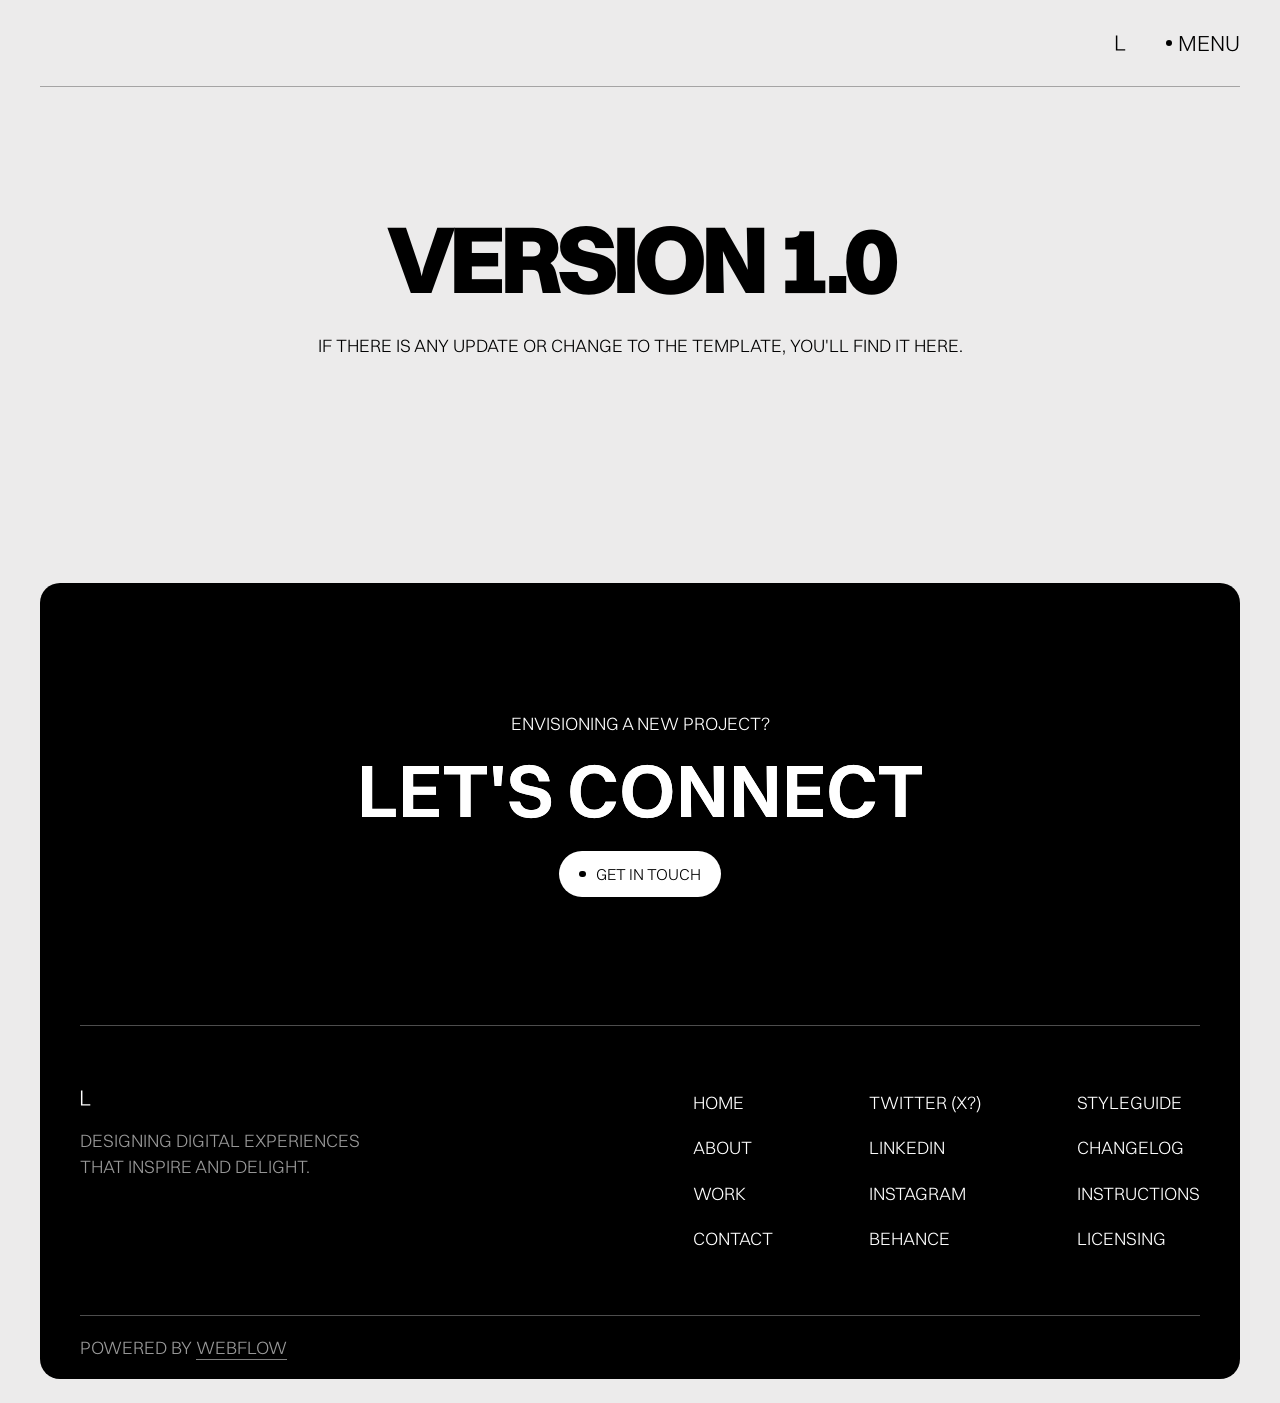
<file: reference/changelog.html>
<!DOCTYPE html><!--  This site was created in Webflow. https://www.webflow.com  -->
<!--  Last Published: Mon Jan 08 2024 20:54:45 GMT+0000 (Coordinated Universal Time)  -->
<html data-wf-page="659c5fd13a83238e2c83efda" data-wf-site="659c5fd13a83238e2c83ef9c">
<head>
  <meta charset="utf-8">
  <title>Changelog</title>
  <meta content="Changelog" property="og:title">
  <meta content="Changelog" property="twitter:title">
  <meta content="width=device-width, initial-scale=1" name="viewport">
  <meta content="Webflow" name="generator">
  <link href="../css/normalize.css" rel="stylesheet" type="text/css">
  <link href="../css/webflow.css" rel="stylesheet" type="text/css">
  <link href="../css/shopify-portfolio-4ec63e.webflow.css" rel="stylesheet" type="text/css">
  <script type="text/javascript">!function(o,c){var n=c.documentElement,t=" w-mod-";n.className+=t+"js",("ontouchstart"in o||o.DocumentTouch&&c instanceof DocumentTouch)&&(n.className+=t+"touch")}(window,document);</script>
  <link href="../images/favicon.ico" rel="shortcut icon" type="image/x-icon">
  <link href="../images/webclip.png" rel="apple-touch-icon">
  <meta name="“robots”" content="“noindex”">
</head>
<body>
  <div class="page-wrapper">
    <nav class="navbar">
      <div class="page-padding">
        <div class="container-large">
          <div class="navbar-inside">
            <a href="../index.html" data-w-id="10487d53-e69f-4e4f-2b8e-fba99e65d962" class="logo w-inline-block"><img src="../images/LUKE-1_1.svg" loading="lazy" alt="" class="logo-img _1"><img src="../images/LUKE-2_1.svg" loading="lazy" alt="" class="logo-img _2"><img src="../images/LUKE-3_1.svg" loading="lazy" alt="" class="logo-img _3"><img src="../images/LUKE-4.svg" loading="lazy" alt="" class="logo-img _4"><img src="../images/LUKE.svg" loading="lazy" alt="" class="logo-mobile-image"></a>
            <div class="navbar-content">
              <div data-w-id="10487d53-e69f-4e4f-2b8e-fba99e65d969" class="navbar-menu-button">
                <div class="button-dot black"></div>
                <div>MENU</div>
              </div>
              <div class="navbar-menu">
                <div class="page-padding">
                  <div class="navbar-menu-inside">
                    <div class="navbar-menu-inside-up">
                      <div class="padding-vertical padding-medium">
                        <div class="navbar-menu-inside-up-wrap">
                          <a href="../index.html" data-w-id="10487d53-e69f-4e4f-2b8e-fba99e65d973" class="logo w-inline-block"><img src="../images/LUKE-1.svg" loading="lazy" alt="" class="logo-img _1"><img src="../images/LUKE-2.svg" loading="lazy" alt="" class="logo-img _2"><img src="../images/LUKE-3.svg" loading="lazy" alt="" class="logo-img _3"><img src="../images/LUKE-4_1.svg" loading="lazy" alt="" class="logo-img _4"><img src="../images/LUKE_1.svg" loading="lazy" alt="" class="logo-mobile-image"></a>
                          <div data-w-id="10487d53-e69f-4e4f-2b8e-fba99e65d979" class="navbar-menu-button"><img src="../images/vector.svg" loading="lazy" alt="" class="navbar-menu-button-icon"></div>
                        </div>
                      </div>
                    </div>
                    <div class="navbar-links-container">
                      <a href="../index.html" class="navbar-link w-inline-block">
                        <div class="navbar-link-text">Home</div>
                        <div class="navbar-link-text absolute">Home</div>
                      </a>
                      <a href="../about.html" class="navbar-link w-inline-block">
                        <div class="navbar-link-text">About</div>
                        <div class="navbar-link-text absolute">About</div>
                      </a>
                      <a href="../work.html" class="navbar-link w-inline-block">
                        <div class="navbar-link-text">Work</div>
                        <div class="navbar-link-text absolute">Work</div>
                      </a>
                      <a href="../contact.html" class="navbar-link w-inline-block">
                        <div class="navbar-link-text">Contact</div>
                        <div class="navbar-link-text absolute">Contact</div>
                      </a>
                    </div>
                    <div class="navbar-menu-inside-down">
                      <div class="padding-vertical padding-medium">
                        <div class="navbar-menu-inside-down-wrapper">
                          <div class="social-media-links-wrap">
                            <a href="https://twitter.com/" target="_blank" class="social-media-link-wrap">tw</a>
                            <a href="https://www.linkedin.com/" target="_blank" class="social-media-link-wrap">LN</a>
                            <a href="https://www.instagram.com/" target="_blank" class="social-media-link-wrap">IG</a>
                          </div>
                          <div class="navbar-menu-place-text">New York, USA</div>
                        </div>
                      </div>
                    </div>
                  </div>
                </div>
              </div>
            </div>
          </div>
        </div>
      </div>
    </nav>
    <main class="main-wrapper">
      <section class="changelog-section">
        <div class="page-padding">
          <div class="container-large">
            <div class="padding-vertical padding-xhuge">
              <div class="changelog-component">
                <div class="margin-bottom margin-medium">
                  <h1 class="heading-large">Version 1.0</h1>
                </div>
                <div>If there is any update or change to the template, you&#x27;ll find it here.</div>
              </div>
            </div>
          </div>
        </div>
      </section>
    </main>
    <footer class="footer">
      <div class="page-padding">
        <div class="container-large">
          <div class="padding-top padding-huge">
            <div data-w-id="91802177-6e4d-8097-7147-900aba346c74" class="footer-component">
              <div class="footer-top">
                <div class="margin-bottom margin-small">
                  <div>Envisioning a new project?</div>
                </div>
                <div data-w-id="91802177-6e4d-8097-7147-900aba346c79" class="footer-lets-connect-text-wrap">
                  <div class="footer-lets-connect-text">Let&#x27;s connect</div>
                  <div class="footer-lets-connect-text-absolute">Let&#x27;s connect</div>
                </div>
                <a data-w-id="91802177-6e4d-8097-7147-900aba346c7e" href="../contact.html" class="button white w-inline-block">
                  <div class="button-dot black"></div>
                  <div class="button-text">GET IN TOUCH</div>
                </a>
              </div>
              <div class="footer-main">
                <div data-w-id="91802177-6e4d-8097-7147-900aba346c83" class="footer-logo-text-wrap">
                  <a href="../index.html" data-w-id="91802177-6e4d-8097-7147-900aba346c84" class="logo footer-logo w-inline-block"><img src="../images/LUKE-1.svg" loading="lazy" alt="" class="logo-img _1"><img src="../images/LUKE-2.svg" loading="lazy" alt="" class="logo-img _2"><img src="../images/LUKE-3.svg" loading="lazy" alt="" class="logo-img _3"><img src="../images/LUKE-4_1.svg" loading="lazy" alt="" class="logo-img _4"><img src="../images/LUKE_1.svg" loading="lazy" alt="" class="logo-mobile-image"></a>
                  <div class="text-style-muted">Designing digital experiences that inspire and delight.</div>
                </div>
                <div class="footer-links-wrap">
                  <div class="footer-link-column">
                    <a href="../index.html" class="footer-link">Home</a>
                    <a href="../about.html" class="footer-link">About</a>
                    <a href="../work.html" class="footer-link">Work</a>
                    <a href="../contact.html" class="footer-link">Contact</a>
                  </div>
                  <div class="footer-link-column">
                    <a href="https://twitter.com/" target="_blank" class="footer-link">Twitter (X?)</a>
                    <a href="https://www.linkedin.com/" target="_blank" class="footer-link">Linkedin</a>
                    <a href="https://www.instagram.com/" target="_blank" class="footer-link">Instagram</a>
                    <a href="https://www.behance.net/" target="_blank" class="footer-link">Behance</a>
                  </div>
                  <div class="footer-link-column">
                    <a href="../reference/style-guide.html" class="footer-link">Styleguide</a>
                    <a href="../reference/changelog.html" aria-current="page" class="footer-link w--current">Changelog</a>
                    <a href="../reference/instructions.html" class="footer-link">Instructions</a>
                    <a href="../reference/licenses.html" class="footer-link">Licensing</a>
                  </div>
                </div>
              </div>
              <div class="footer-bottom">
                <div>Powered by <a href="https://webflow.com/" target="_blank" class="inline-link muted">webflow</a>
                </div>
              </div>
            </div>
          </div>
        </div>
      </div>
    </footer>
  </div>
  <script src="https://d3e54v103j8qbb.cloudfront.net/js/jquery-3.5.1.min.dc5e7f18c8.js?site=659c5fd13a83238e2c83ef9c" type="text/javascript" integrity="sha256-9/aliU8dGd2tb6OSsuzixeV4y/faTqgFtohetphbbj0=" crossorigin="anonymous"></script>
  <script src="../js/webflow.js" type="text/javascript"></script>
</body>
</html>
</file>
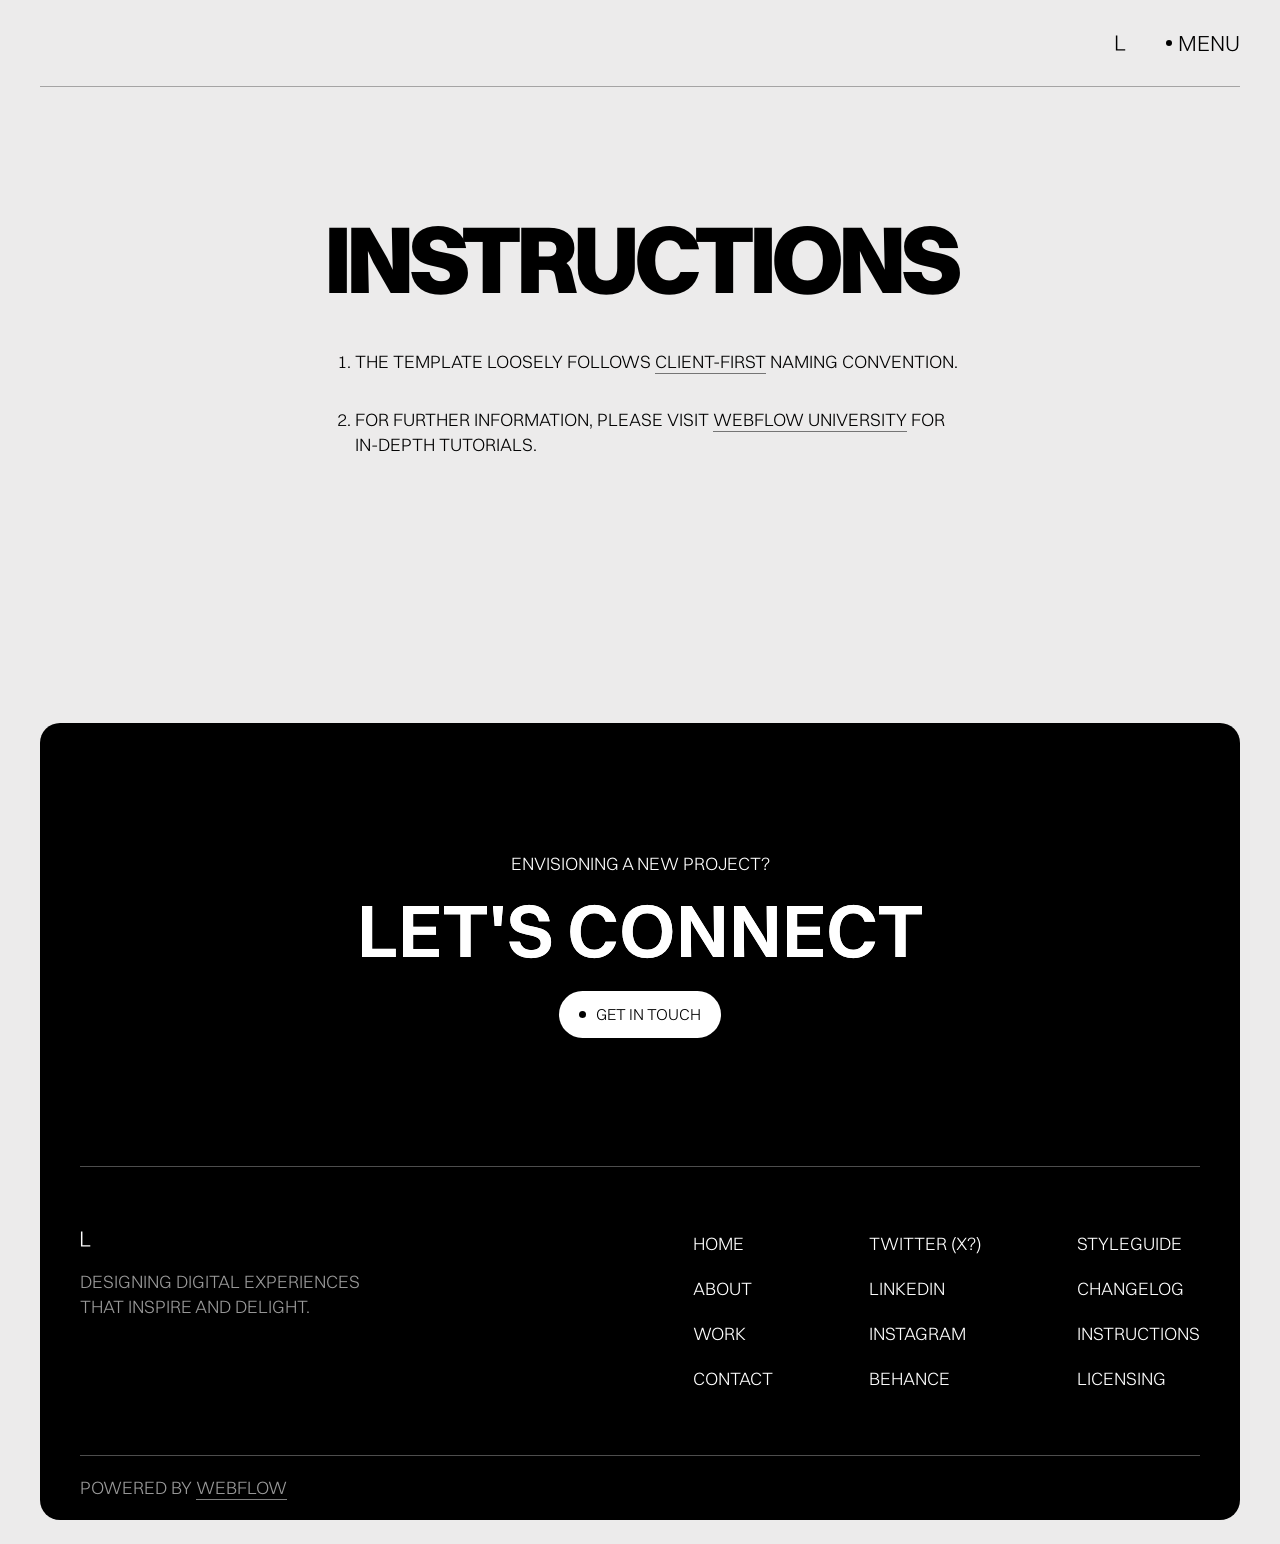
<file: reference/instructions.html>
<!DOCTYPE html><!--  This site was created in Webflow. https://www.webflow.com  -->
<!--  Last Published: Mon Jan 08 2024 20:54:45 GMT+0000 (Coordinated Universal Time)  -->
<html data-wf-page="659c5fd13a83238e2c83efdd" data-wf-site="659c5fd13a83238e2c83ef9c">
<head>
  <meta charset="utf-8">
  <title>Instructions</title>
  <meta content="Instructions" property="og:title">
  <meta content="Instructions" property="twitter:title">
  <meta content="width=device-width, initial-scale=1" name="viewport">
  <meta content="Webflow" name="generator">
  <link href="../css/normalize.css" rel="stylesheet" type="text/css">
  <link href="../css/webflow.css" rel="stylesheet" type="text/css">
  <link href="../css/shopify-portfolio-4ec63e.webflow.css" rel="stylesheet" type="text/css">
  <script type="text/javascript">!function(o,c){var n=c.documentElement,t=" w-mod-";n.className+=t+"js",("ontouchstart"in o||o.DocumentTouch&&c instanceof DocumentTouch)&&(n.className+=t+"touch")}(window,document);</script>
  <link href="../images/favicon.ico" rel="shortcut icon" type="image/x-icon">
  <link href="../images/webclip.png" rel="apple-touch-icon">
  <meta name="“robots”" content="“noindex”">
</head>
<body>
  <div class="page-wrapper">
    <nav class="navbar">
      <div class="page-padding">
        <div class="container-large">
          <div class="navbar-inside">
            <a href="../index.html" data-w-id="10487d53-e69f-4e4f-2b8e-fba99e65d962" class="logo w-inline-block"><img src="../images/LUKE-1_1.svg" loading="lazy" alt="" class="logo-img _1"><img src="../images/LUKE-2_1.svg" loading="lazy" alt="" class="logo-img _2"><img src="../images/LUKE-3_1.svg" loading="lazy" alt="" class="logo-img _3"><img src="../images/LUKE-4.svg" loading="lazy" alt="" class="logo-img _4"><img src="../images/LUKE.svg" loading="lazy" alt="" class="logo-mobile-image"></a>
            <div class="navbar-content">
              <div data-w-id="10487d53-e69f-4e4f-2b8e-fba99e65d969" class="navbar-menu-button">
                <div class="button-dot black"></div>
                <div>MENU</div>
              </div>
              <div class="navbar-menu">
                <div class="page-padding">
                  <div class="navbar-menu-inside">
                    <div class="navbar-menu-inside-up">
                      <div class="padding-vertical padding-medium">
                        <div class="navbar-menu-inside-up-wrap">
                          <a href="../index.html" data-w-id="10487d53-e69f-4e4f-2b8e-fba99e65d973" class="logo w-inline-block"><img src="../images/LUKE-1.svg" loading="lazy" alt="" class="logo-img _1"><img src="../images/LUKE-2.svg" loading="lazy" alt="" class="logo-img _2"><img src="../images/LUKE-3.svg" loading="lazy" alt="" class="logo-img _3"><img src="../images/LUKE-4_1.svg" loading="lazy" alt="" class="logo-img _4"><img src="../images/LUKE_1.svg" loading="lazy" alt="" class="logo-mobile-image"></a>
                          <div data-w-id="10487d53-e69f-4e4f-2b8e-fba99e65d979" class="navbar-menu-button"><img src="../images/vector.svg" loading="lazy" alt="" class="navbar-menu-button-icon"></div>
                        </div>
                      </div>
                    </div>
                    <div class="navbar-links-container">
                      <a href="../index.html" class="navbar-link w-inline-block">
                        <div class="navbar-link-text">Home</div>
                        <div class="navbar-link-text absolute">Home</div>
                      </a>
                      <a href="../about.html" class="navbar-link w-inline-block">
                        <div class="navbar-link-text">About</div>
                        <div class="navbar-link-text absolute">About</div>
                      </a>
                      <a href="../work.html" class="navbar-link w-inline-block">
                        <div class="navbar-link-text">Work</div>
                        <div class="navbar-link-text absolute">Work</div>
                      </a>
                      <a href="../contact.html" class="navbar-link w-inline-block">
                        <div class="navbar-link-text">Contact</div>
                        <div class="navbar-link-text absolute">Contact</div>
                      </a>
                    </div>
                    <div class="navbar-menu-inside-down">
                      <div class="padding-vertical padding-medium">
                        <div class="navbar-menu-inside-down-wrapper">
                          <div class="social-media-links-wrap">
                            <a href="https://twitter.com/" target="_blank" class="social-media-link-wrap">tw</a>
                            <a href="https://www.linkedin.com/" target="_blank" class="social-media-link-wrap">LN</a>
                            <a href="https://www.instagram.com/" target="_blank" class="social-media-link-wrap">IG</a>
                          </div>
                          <div class="navbar-menu-place-text">New York, USA</div>
                        </div>
                      </div>
                    </div>
                  </div>
                </div>
              </div>
            </div>
          </div>
        </div>
      </div>
    </nav>
    <main class="main-wrapper">
      <section class="instructions-section">
        <div class="page-padding">
          <div class="container-large">
            <div class="padding-vertical padding-xhuge">
              <div class="instructions-component">
                <div class="margin-bottom margin-large">
                  <div class="text-align-center">
                    <h1 class="heading-large">Instructions</h1>
                  </div>
                </div>
                <ol role="list" class="instructions-list">
                  <li class="instructions-list-item">
                    <div>The template loosely follows <a href="https://www.finsweet.com/client-first/" target="_blank" class="inline-link black">Client-first</a> naming convention.</div>
                  </li>
                  <li class="instructions-list-item">
                    <div>For further information, please visit <a href="https://university.webflow.com/" target="_blank" class="inline-link black">Webflow University</a> for in-depth tutorials. </div>
                  </li>
                </ol>
              </div>
            </div>
          </div>
        </div>
      </section>
    </main>
    <footer class="footer">
      <div class="page-padding">
        <div class="container-large">
          <div class="padding-top padding-huge">
            <div data-w-id="91802177-6e4d-8097-7147-900aba346c74" class="footer-component">
              <div class="footer-top">
                <div class="margin-bottom margin-small">
                  <div>Envisioning a new project?</div>
                </div>
                <div data-w-id="91802177-6e4d-8097-7147-900aba346c79" class="footer-lets-connect-text-wrap">
                  <div class="footer-lets-connect-text">Let&#x27;s connect</div>
                  <div class="footer-lets-connect-text-absolute">Let&#x27;s connect</div>
                </div>
                <a data-w-id="91802177-6e4d-8097-7147-900aba346c7e" href="../contact.html" class="button white w-inline-block">
                  <div class="button-dot black"></div>
                  <div class="button-text">GET IN TOUCH</div>
                </a>
              </div>
              <div class="footer-main">
                <div data-w-id="91802177-6e4d-8097-7147-900aba346c83" class="footer-logo-text-wrap">
                  <a href="../index.html" data-w-id="91802177-6e4d-8097-7147-900aba346c84" class="logo footer-logo w-inline-block"><img src="../images/LUKE-1.svg" loading="lazy" alt="" class="logo-img _1"><img src="../images/LUKE-2.svg" loading="lazy" alt="" class="logo-img _2"><img src="../images/LUKE-3.svg" loading="lazy" alt="" class="logo-img _3"><img src="../images/LUKE-4_1.svg" loading="lazy" alt="" class="logo-img _4"><img src="../images/LUKE_1.svg" loading="lazy" alt="" class="logo-mobile-image"></a>
                  <div class="text-style-muted">Designing digital experiences that inspire and delight.</div>
                </div>
                <div class="footer-links-wrap">
                  <div class="footer-link-column">
                    <a href="../index.html" class="footer-link">Home</a>
                    <a href="../about.html" class="footer-link">About</a>
                    <a href="../work.html" class="footer-link">Work</a>
                    <a href="../contact.html" class="footer-link">Contact</a>
                  </div>
                  <div class="footer-link-column">
                    <a href="https://twitter.com/" target="_blank" class="footer-link">Twitter (X?)</a>
                    <a href="https://www.linkedin.com/" target="_blank" class="footer-link">Linkedin</a>
                    <a href="https://www.instagram.com/" target="_blank" class="footer-link">Instagram</a>
                    <a href="https://www.behance.net/" target="_blank" class="footer-link">Behance</a>
                  </div>
                  <div class="footer-link-column">
                    <a href="../reference/style-guide.html" class="footer-link">Styleguide</a>
                    <a href="../reference/changelog.html" class="footer-link">Changelog</a>
                    <a href="../reference/instructions.html" aria-current="page" class="footer-link w--current">Instructions</a>
                    <a href="../reference/licenses.html" class="footer-link">Licensing</a>
                  </div>
                </div>
              </div>
              <div class="footer-bottom">
                <div>Powered by <a href="https://webflow.com/" target="_blank" class="inline-link muted">webflow</a>
                </div>
              </div>
            </div>
          </div>
        </div>
      </div>
    </footer>
  </div>
  <script src="https://d3e54v103j8qbb.cloudfront.net/js/jquery-3.5.1.min.dc5e7f18c8.js?site=659c5fd13a83238e2c83ef9c" type="text/javascript" integrity="sha256-9/aliU8dGd2tb6OSsuzixeV4y/faTqgFtohetphbbj0=" crossorigin="anonymous"></script>
  <script src="../js/webflow.js" type="text/javascript"></script>
</body>
</html>
</file>
<file: css/webflow.css>
@font-face {
  font-family: 'webflow-icons';
  src: url("[data-uri]") format('truetype');
  font-weight: normal;
  font-style: normal;
}
[class^="w-icon-"],
[class*=" w-icon-"] {
  /* use !important to prevent issues with browser extensions that change fonts */
  font-family: 'webflow-icons' !important;
  speak: none;
  font-style: normal;
  font-weight: normal;
  font-variant: normal;
  text-transform: none;
  line-height: 1;
  /* Better Font Rendering =========== */
  -webkit-font-smoothing: antialiased;
  -moz-osx-font-smoothing: grayscale;
}
.w-icon-slider-right:before {
  content: "\e600";
}
.w-icon-slider-left:before {
  content: "\e601";
}
.w-icon-nav-menu:before {
  content: "\e602";
}
.w-icon-arrow-down:before,
.w-icon-dropdown-toggle:before {
  content: "\e603";
}
.w-icon-file-upload-remove:before {
  content: "\e900";
}
.w-icon-file-upload-icon:before {
  content: "\e903";
}
* {
  -webkit-box-sizing: border-box;
  -moz-box-sizing: border-box;
  box-sizing: border-box;
}
html {
  height: 100%;
}
body {
  margin: 0;
  min-height: 100%;
  background-color: #fff;
  font-family: Arial, sans-serif;
  font-size: 14px;
  line-height: 20px;
  color: #333;
}
img {
  max-width: 100%;
  vertical-align: middle;
  display: inline-block;
}
html.w-mod-touch * {
  background-attachment: scroll !important;
}
.w-block {
  display: block;
}
.w-inline-block {
  max-width: 100%;
  display: inline-block;
}
.w-clearfix:before,
.w-clearfix:after {
  content: " ";
  display: table;
  grid-column-start: 1;
  grid-row-start: 1;
  grid-column-end: 2;
  grid-row-end: 2;
}
.w-clearfix:after {
  clear: both;
}
.w-hidden {
  display: none;
}
.w-button {
  display: inline-block;
  padding: 9px 15px;
  background-color: #3898EC;
  color: white;
  border: 0;
  line-height: inherit;
  text-decoration: none;
  cursor: pointer;
  border-radius: 0;
}
input.w-button {
  -webkit-appearance: button;
}
html[data-w-dynpage] [data-w-cloak] {
  color: transparent !important;
}
.w-code-block {
  margin: unset;
}
.w-webflow-badge,
.w-webflow-badge * {
  position: static;
  left: auto;
  top: auto;
  right: auto;
  bottom: auto;
  z-index: auto;
  display: block;
  visibility: visible;
  overflow: visible;
  overflow-x: visible;
  overflow-y: visible;
  box-sizing: border-box;
  width: auto;
  height: auto;
  max-height: none;
  max-width: none;
  min-height: 0;
  min-width: 0;
  margin: 0;
  padding: 0;
  float: none;
  clear: none;
  border: 0 none transparent;
  border-radius: 0;
  background: none;
  background-image: none;
  background-position: 0% 0%;
  background-size: auto auto;
  background-repeat: repeat;
  background-origin: padding-box;
  background-clip: border-box;
  background-attachment: scroll;
  background-color: transparent;
  box-shadow: none;
  opacity: 1;
  transform: none;
  transition: none;
  direction: ltr;
  font-family: inherit;
  font-weight: inherit;
  color: inherit;
  font-size: inherit;
  line-height: inherit;
  font-style: inherit;
  font-variant: inherit;
  text-align: inherit;
  letter-spacing: inherit;
  text-decoration: inherit;
  text-indent: 0;
  text-transform: inherit;
  list-style-type: disc;
  text-shadow: none;
  font-smoothing: auto;
  vertical-align: baseline;
  cursor: inherit;
  white-space: inherit;
  word-break: normal;
  word-spacing: normal;
  word-wrap: normal;
}
.w-webflow-badge {
  position: fixed !important;
  display: inline-block !important;
  visibility: visible !important;
  z-index: 2147483647 !important;
  top: auto !important;
  right: 12px !important;
  bottom: 12px !important;
  left: auto !important;
  color: #aaadb0 !important;
  background-color: #fff !important;
  border-radius: 3px !important;
  padding: 6px !important;
  font-size: 12px !important;
  opacity: 1 !important;
  line-height: 14px !important;
  text-decoration: none !important;
  transform: none !important;
  margin: 0 !important;
  width: auto !important;
  height: auto !important;
  overflow: visible !important;
  white-space: nowrap;
  box-shadow: 0 0 0 1px rgba(0, 0, 0, 0.1), 0px 1px 3px rgba(0, 0, 0, 0.1);
  cursor: pointer;
}
.w-webflow-badge > img {
  display: inline-block !important;
  visibility: visible !important;
  opacity: 1 !important;
  vertical-align: middle !important;
}
h1,
h2,
h3,
h4,
h5,
h6 {
  font-weight: bold;
  margin-bottom: 10px;
}
h1 {
  font-size: 38px;
  line-height: 44px;
  margin-top: 20px;
}
h2 {
  font-size: 32px;
  line-height: 36px;
  margin-top: 20px;
}
h3 {
  font-size: 24px;
  line-height: 30px;
  margin-top: 20px;
}
h4 {
  font-size: 18px;
  line-height: 24px;
  margin-top: 10px;
}
h5 {
  font-size: 14px;
  line-height: 20px;
  margin-top: 10px;
}
h6 {
  font-size: 12px;
  line-height: 18px;
  margin-top: 10px;
}
p {
  margin-top: 0;
  margin-bottom: 10px;
}
blockquote {
  margin: 0 0 10px 0;
  padding: 10px 20px;
  border-left: 5px solid #E2E2E2;
  font-size: 18px;
  line-height: 22px;
}
figure {
  margin: 0;
  margin-bottom: 10px;
}
figcaption {
  margin-top: 5px;
  text-align: center;
}
ul,
ol {
  margin-top: 0px;
  margin-bottom: 10px;
  padding-left: 40px;
}
.w-list-unstyled {
  padding-left: 0;
  list-style: none;
}
.w-embed:before,
.w-embed:after {
  content: " ";
  display: table;
  grid-column-start: 1;
  grid-row-start: 1;
  grid-column-end: 2;
  grid-row-end: 2;
}
.w-embed:after {
  clear: both;
}
.w-video {
  width: 100%;
  position: relative;
  padding: 0;
}
.w-video iframe,
.w-video object,
.w-video embed {
  position: absolute;
  top: 0;
  left: 0;
  width: 100%;
  height: 100%;
  border: none;
}
fieldset {
  padding: 0;
  margin: 0;
  border: 0;
}
button,
[type='button'],
[type='reset'] {
  border: 0;
  cursor: pointer;
  -webkit-appearance: button;
}
.w-form {
  margin: 0 0 15px;
}
.w-form-done {
  display: none;
  padding: 20px;
  text-align: center;
  background-color: #dddddd;
}
.w-form-fail {
  display: none;
  margin-top: 10px;
  padding: 10px;
  background-color: #ffdede;
}
label {
  display: block;
  margin-bottom: 5px;
  font-weight: bold;
}
.w-input,
.w-select {
  display: block;
  width: 100%;
  height: 38px;
  padding: 8px 12px;
  margin-bottom: 10px;
  font-size: 14px;
  line-height: 1.42857143;
  color: #333333;
  vertical-align: middle;
  background-color: #ffffff;
  border: 1px solid #cccccc;
}
.w-input:-moz-placeholder,
.w-select:-moz-placeholder {
  color: #999;
}
.w-input::-moz-placeholder,
.w-select::-moz-placeholder {
  color: #999;
  opacity: 1;
}
.w-input::-webkit-input-placeholder,
.w-select::-webkit-input-placeholder {
  color: #999;
}
.w-input:focus,
.w-select:focus {
  border-color: #3898EC;
  outline: 0;
}
.w-input[disabled],
.w-select[disabled],
.w-input[readonly],
.w-select[readonly],
fieldset[disabled] .w-input,
fieldset[disabled] .w-select {
  cursor: not-allowed;
}
.w-input[disabled]:not(.w-input-disabled),
.w-select[disabled]:not(.w-input-disabled),
.w-input[readonly],
.w-select[readonly],
fieldset[disabled]:not(.w-input-disabled) .w-input,
fieldset[disabled]:not(.w-input-disabled) .w-select {
  background-color: #eeeeee;
}
textarea.w-input,
textarea.w-select {
  height: auto;
}
.w-select {
  background-color: #f3f3f3;
}
.w-select[multiple] {
  height: auto;
}
.w-form-label {
  display: inline-block;
  cursor: pointer;
  font-weight: normal;
  margin-bottom: 0px;
}
.w-radio {
  display: block;
  margin-bottom: 5px;
  padding-left: 20px;
}
.w-radio:before,
.w-radio:after {
  content: " ";
  display: table;
  grid-column-start: 1;
  grid-row-start: 1;
  grid-column-end: 2;
  grid-row-end: 2;
}
.w-radio:after {
  clear: both;
}
.w-radio-input {
  margin: 4px 0 0;
  line-height: normal;
  float: left;
  margin-left: -20px;
}
.w-radio-input {
  margin-top: 3px;
}
.w-file-upload {
  display: block;
  margin-bottom: 10px;
}
.w-file-upload-input {
  width: 0.1px;
  height: 0.1px;
  opacity: 0;
  overflow: hidden;
  position: absolute;
  z-index: -100;
}
.w-file-upload-default,
.w-file-upload-uploading,
.w-file-upload-success {
  display: inline-block;
  color: #333333;
}
.w-file-upload-error {
  display: block;
  margin-top: 10px;
}
.w-file-upload-default.w-hidden,
.w-file-upload-uploading.w-hidden,
.w-file-upload-error.w-hidden,
.w-file-upload-success.w-hidden {
  display: none;
}
.w-file-upload-uploading-btn {
  display: flex;
  font-size: 14px;
  font-weight: normal;
  cursor: pointer;
  margin: 0;
  padding: 8px 12px;
  border: 1px solid #cccccc;
  background-color: #fafafa;
}
.w-file-upload-file {
  display: flex;
  flex-grow: 1;
  justify-content: space-between;
  margin: 0;
  padding: 8px 9px 8px 11px;
  border: 1px solid #cccccc;
  background-color: #fafafa;
}
.w-file-upload-file-name {
  font-size: 14px;
  font-weight: normal;
  display: block;
}
.w-file-remove-link {
  margin-top: 3px;
  margin-left: 10px;
  width: auto;
  height: auto;
  padding: 3px;
  display: block;
  cursor: pointer;
}
.w-icon-file-upload-remove {
  margin: auto;
  font-size: 10px;
}
.w-file-upload-error-msg {
  display: inline-block;
  color: #ea384c;
  padding: 2px 0;
}
.w-file-upload-info {
  display: inline-block;
  line-height: 38px;
  padding: 0 12px;
}
.w-file-upload-label {
  display: inline-block;
  font-size: 14px;
  font-weight: normal;
  cursor: pointer;
  margin: 0;
  padding: 8px 12px;
  border: 1px solid #cccccc;
  background-color: #fafafa;
}
.w-icon-file-upload-icon,
.w-icon-file-upload-uploading {
  display: inline-block;
  margin-right: 8px;
  width: 20px;
}
.w-icon-file-upload-uploading {
  height: 20px;
}
.w-container {
  margin-left: auto;
  margin-right: auto;
  max-width: 940px;
}
.w-container:before,
.w-container:after {
  content: " ";
  display: table;
  grid-column-start: 1;
  grid-row-start: 1;
  grid-column-end: 2;
  grid-row-end: 2;
}
.w-container:after {
  clear: both;
}
.w-container .w-row {
  margin-left: -10px;
  margin-right: -10px;
}
.w-row:before,
.w-row:after {
  content: " ";
  display: table;
  grid-column-start: 1;
  grid-row-start: 1;
  grid-column-end: 2;
  grid-row-end: 2;
}
.w-row:after {
  clear: both;
}
.w-row .w-row {
  margin-left: 0;
  margin-right: 0;
}
.w-col {
  position: relative;
  float: left;
  width: 100%;
  min-height: 1px;
  padding-left: 10px;
  padding-right: 10px;
}
.w-col .w-col {
  padding-left: 0;
  padding-right: 0;
}
.w-col-1 {
  width: 8.33333333%;
}
.w-col-2 {
  width: 16.66666667%;
}
.w-col-3 {
  width: 25%;
}
.w-col-4 {
  width: 33.33333333%;
}
.w-col-5 {
  width: 41.66666667%;
}
.w-col-6 {
  width: 50%;
}
.w-col-7 {
  width: 58.33333333%;
}
.w-col-8 {
  width: 66.66666667%;
}
.w-col-9 {
  width: 75%;
}
.w-col-10 {
  width: 83.33333333%;
}
.w-col-11 {
  width: 91.66666667%;
}
.w-col-12 {
  width: 100%;
}
.w-hidden-main {
  display: none !important;
}
@media screen and (max-width: 991px) {
  .w-container {
    max-width: 728px;
  }
  .w-hidden-main {
    display: inherit !important;
  }
  .w-hidden-medium {
    display: none !important;
  }
  .w-col-medium-1 {
    width: 8.33333333%;
  }
  .w-col-medium-2 {
    width: 16.66666667%;
  }
  .w-col-medium-3 {
    width: 25%;
  }
  .w-col-medium-4 {
    width: 33.33333333%;
  }
  .w-col-medium-5 {
    width: 41.66666667%;
  }
  .w-col-medium-6 {
    width: 50%;
  }
  .w-col-medium-7 {
    width: 58.33333333%;
  }
  .w-col-medium-8 {
    width: 66.66666667%;
  }
  .w-col-medium-9 {
    width: 75%;
  }
  .w-col-medium-10 {
    width: 83.33333333%;
  }
  .w-col-medium-11 {
    width: 91.66666667%;
  }
  .w-col-medium-12 {
    width: 100%;
  }
  .w-col-stack {
    width: 100%;
    left: auto;
    right: auto;
  }
}
@media screen and (max-width: 767px) {
  .w-hidden-main {
    display: inherit !important;
  }
  .w-hidden-medium {
    display: inherit !important;
  }
  .w-hidden-small {
    display: none !important;
  }
  .w-row,
  .w-container .w-row {
    margin-left: 0;
    margin-right: 0;
  }
  .w-col {
    width: 100%;
    left: auto;
    right: auto;
  }
  .w-col-small-1 {
    width: 8.33333333%;
  }
  .w-col-small-2 {
    width: 16.66666667%;
  }
  .w-col-small-3 {
    width: 25%;
  }
  .w-col-small-4 {
    width: 33.33333333%;
  }
  .w-col-small-5 {
    width: 41.66666667%;
  }
  .w-col-small-6 {
    width: 50%;
  }
  .w-col-small-7 {
    width: 58.33333333%;
  }
  .w-col-small-8 {
    width: 66.66666667%;
  }
  .w-col-small-9 {
    width: 75%;
  }
  .w-col-small-10 {
    width: 83.33333333%;
  }
  .w-col-small-11 {
    width: 91.66666667%;
  }
  .w-col-small-12 {
    width: 100%;
  }
}
@media screen and (max-width: 479px) {
  .w-container {
    max-width: none;
  }
  .w-hidden-main {
    display: inherit !important;
  }
  .w-hidden-medium {
    display: inherit !important;
  }
  .w-hidden-small {
    display: inherit !important;
  }
  .w-hidden-tiny {
    display: none !important;
  }
  .w-col {
    width: 100%;
  }
  .w-col-tiny-1 {
    width: 8.33333333%;
  }
  .w-col-tiny-2 {
    width: 16.66666667%;
  }
  .w-col-tiny-3 {
    width: 25%;
  }
  .w-col-tiny-4 {
    width: 33.33333333%;
  }
  .w-col-tiny-5 {
    width: 41.66666667%;
  }
  .w-col-tiny-6 {
    width: 50%;
  }
  .w-col-tiny-7 {
    width: 58.33333333%;
  }
  .w-col-tiny-8 {
    width: 66.66666667%;
  }
  .w-col-tiny-9 {
    width: 75%;
  }
  .w-col-tiny-10 {
    width: 83.33333333%;
  }
  .w-col-tiny-11 {
    width: 91.66666667%;
  }
  .w-col-tiny-12 {
    width: 100%;
  }
}
.w-widget {
  position: relative;
}
.w-widget-map {
  width: 100%;
  height: 400px;
}
.w-widget-map label {
  width: auto;
  display: inline;
}
.w-widget-map img {
  max-width: inherit;
}
.w-widget-map .gm-style-iw {
  text-align: center;
}
.w-widget-map .gm-style-iw > button {
  display: none !important;
}
.w-widget-twitter {
  overflow: hidden;
}
.w-widget-twitter-count-shim {
  display: inline-block;
  vertical-align: top;
  position: relative;
  width: 28px;
  height: 20px;
  text-align: center;
  background: white;
  border: #758696 solid 1px;
  border-radius: 3px;
}
.w-widget-twitter-count-shim * {
  pointer-events: none;
  -webkit-user-select: none;
  -moz-user-select: none;
  -ms-user-select: none;
  user-select: none;
}
.w-widget-twitter-count-shim .w-widget-twitter-count-inner {
  position: relative;
  font-size: 15px;
  line-height: 12px;
  text-align: center;
  color: #999;
  font-family: serif;
}
.w-widget-twitter-count-shim .w-widget-twitter-count-clear {
  position: relative;
  display: block;
}
.w-widget-twitter-count-shim.w--large {
  width: 36px;
  height: 28px;
}
.w-widget-twitter-count-shim.w--large .w-widget-twitter-count-inner {
  font-size: 18px;
  line-height: 18px;
}
.w-widget-twitter-count-shim:not(.w--vertical) {
  margin-left: 5px;
  margin-right: 8px;
}
.w-widget-twitter-count-shim:not(.w--vertical).w--large {
  margin-left: 6px;
}
.w-widget-twitter-count-shim:not(.w--vertical):before,
.w-widget-twitter-count-shim:not(.w--vertical):after {
  top: 50%;
  left: 0;
  border: solid transparent;
  content: ' ';
  height: 0;
  width: 0;
  position: absolute;
  pointer-events: none;
}
.w-widget-twitter-count-shim:not(.w--vertical):before {
  border-color: rgba(117, 134, 150, 0);
  border-right-color: #5d6c7b;
  border-width: 4px;
  margin-left: -9px;
  margin-top: -4px;
}
.w-widget-twitter-count-shim:not(.w--vertical).w--large:before {
  border-width: 5px;
  margin-left: -10px;
  margin-top: -5px;
}
.w-widget-twitter-count-shim:not(.w--vertical):after {
  border-color: rgba(255, 255, 255, 0);
  border-right-color: white;
  border-width: 4px;
  margin-left: -8px;
  margin-top: -4px;
}
.w-widget-twitter-count-shim:not(.w--vertical).w--large:after {
  border-width: 5px;
  margin-left: -9px;
  margin-top: -5px;
}
.w-widget-twitter-count-shim.w--vertical {
  width: 61px;
  height: 33px;
  margin-bottom: 8px;
}
.w-widget-twitter-count-shim.w--vertical:before,
.w-widget-twitter-count-shim.w--vertical:after {
  top: 100%;
  left: 50%;
  border: solid transparent;
  content: ' ';
  height: 0;
  width: 0;
  position: absolute;
  pointer-events: none;
}
.w-widget-twitter-count-shim.w--vertical:before {
  border-color: rgba(117, 134, 150, 0);
  border-top-color: #5d6c7b;
  border-width: 5px;
  margin-left: -5px;
}
.w-widget-twitter-count-shim.w--vertical:after {
  border-color: rgba(255, 255, 255, 0);
  border-top-color: white;
  border-width: 4px;
  margin-left: -4px;
}
.w-widget-twitter-count-shim.w--vertical .w-widget-twitter-count-inner {
  font-size: 18px;
  line-height: 22px;
}
.w-widget-twitter-count-shim.w--vertical.w--large {
  width: 76px;
}
.w-background-video {
  position: relative;
  overflow: hidden;
  height: 500px;
  color: white;
}
.w-background-video > video {
  background-size: cover;
  background-position: 50% 50%;
  position: absolute;
  margin: auto;
  width: 100%;
  height: 100%;
  right: -100%;
  bottom: -100%;
  top: -100%;
  left: -100%;
  object-fit: cover;
  z-index: -100;
}
.w-background-video > video::-webkit-media-controls-start-playback-button {
  display: none !important;
  -webkit-appearance: none;
}
.w-background-video--control {
  position: absolute;
  bottom: 1em;
  right: 1em;
  background-color: transparent;
  padding: 0;
}
.w-background-video--control > [hidden] {
  display: none !important;
}
.w-slider {
  position: relative;
  height: 300px;
  text-align: center;
  background: #dddddd;
  clear: both;
  -webkit-tap-highlight-color: rgba(0, 0, 0, 0);
  tap-highlight-color: rgba(0, 0, 0, 0);
}
.w-slider-mask {
  position: relative;
  display: block;
  overflow: hidden;
  z-index: 1;
  left: 0;
  right: 0;
  height: 100%;
  white-space: nowrap;
}
.w-slide {
  position: relative;
  display: inline-block;
  vertical-align: top;
  width: 100%;
  height: 100%;
  white-space: normal;
  text-align: left;
}
.w-slider-nav {
  position: absolute;
  z-index: 2;
  top: auto;
  right: 0;
  bottom: 0;
  left: 0;
  margin: auto;
  padding-top: 10px;
  height: 40px;
  text-align: center;
  -webkit-tap-highlight-color: rgba(0, 0, 0, 0);
  tap-highlight-color: rgba(0, 0, 0, 0);
}
.w-slider-nav.w-round > div {
  border-radius: 100%;
}
.w-slider-nav.w-num > div {
  width: auto;
  height: auto;
  padding: 0.2em 0.5em;
  font-size: inherit;
  line-height: inherit;
}
.w-slider-nav.w-shadow > div {
  box-shadow: 0 0 3px rgba(51, 51, 51, 0.4);
}
.w-slider-nav-invert {
  color: #fff;
}
.w-slider-nav-invert > div {
  background-color: rgba(34, 34, 34, 0.4);
}
.w-slider-nav-invert > div.w-active {
  background-color: #222;
}
.w-slider-dot {
  position: relative;
  display: inline-block;
  width: 1em;
  height: 1em;
  background-color: rgba(255, 255, 255, 0.4);
  cursor: pointer;
  margin: 0 3px 0.5em;
  transition: background-color 100ms, color 100ms;
}
.w-slider-dot.w-active {
  background-color: #fff;
}
.w-slider-dot:focus {
  outline: none;
  box-shadow: 0px 0px 0px 2px #fff;
}
.w-slider-dot:focus.w-active {
  box-shadow: none;
}
.w-slider-arrow-left,
.w-slider-arrow-right {
  position: absolute;
  width: 80px;
  top: 0;
  right: 0;
  bottom: 0;
  left: 0;
  margin: auto;
  cursor: pointer;
  overflow: hidden;
  color: white;
  font-size: 40px;
  -webkit-tap-highlight-color: rgba(0, 0, 0, 0);
  tap-highlight-color: rgba(0, 0, 0, 0);
  -webkit-user-select: none;
  -moz-user-select: none;
  -ms-user-select: none;
  user-select: none;
}
.w-slider-arrow-left [class^='w-icon-'],
.w-slider-arrow-right [class^='w-icon-'],
.w-slider-arrow-left [class*=' w-icon-'],
.w-slider-arrow-right [class*=' w-icon-'] {
  position: absolute;
}
.w-slider-arrow-left:focus,
.w-slider-arrow-right:focus {
  outline: 0;
}
.w-slider-arrow-left {
  z-index: 3;
  right: auto;
}
.w-slider-arrow-right {
  z-index: 4;
  left: auto;
}
.w-icon-slider-left,
.w-icon-slider-right {
  top: 0;
  right: 0;
  bottom: 0;
  left: 0;
  margin: auto;
  width: 1em;
  height: 1em;
}
.w-slider-aria-label {
  border: 0;
  clip: rect(0 0 0 0);
  height: 1px;
  margin: -1px;
  overflow: hidden;
  padding: 0;
  position: absolute;
  width: 1px;
}
.w-slider-force-show {
  display: block !important;
}
.w-dropdown {
  display: inline-block;
  position: relative;
  text-align: left;
  margin-left: auto;
  margin-right: auto;
  z-index: 900;
}
.w-dropdown-btn,
.w-dropdown-toggle,
.w-dropdown-link {
  position: relative;
  vertical-align: top;
  text-decoration: none;
  color: #222222;
  padding: 20px;
  text-align: left;
  margin-left: auto;
  margin-right: auto;
  white-space: nowrap;
}
.w-dropdown-toggle {
  -webkit-user-select: none;
  -moz-user-select: none;
  -ms-user-select: none;
  user-select: none;
  display: inline-block;
  cursor: pointer;
  padding-right: 40px;
}
.w-dropdown-toggle:focus {
  outline: 0;
}
.w-icon-dropdown-toggle {
  position: absolute;
  top: 0;
  right: 0;
  bottom: 0;
  margin: auto;
  margin-right: 20px;
  width: 1em;
  height: 1em;
}
.w-dropdown-list {
  position: absolute;
  background: #dddddd;
  display: none;
  min-width: 100%;
}
.w-dropdown-list.w--open {
  display: block;
}
.w-dropdown-link {
  padding: 10px 20px;
  display: block;
  color: #222222;
}
.w-dropdown-link.w--current {
  color: #0082f3;
}
.w-dropdown-link:focus {
  outline: 0;
}
@media screen and (max-width: 767px) {
  .w-nav-brand {
    padding-left: 10px;
  }
}
/**
 * ## Note
 * Safari (on both iOS and OS X) does not handle viewport units (vh, vw) well.
 * For example percentage units do not work on descendants of elements that
 * have any dimensions expressed in viewport units. It also doesn’t handle them at
 * all in `calc()`.
 */
/**
 * Wrapper around all lightbox elements
 *
 * 1. Since the lightbox can receive focus, IE also gives it an outline.
 * 2. Fixes flickering on Chrome when a transition is in progress
 *    underneath the lightbox.
 */
.w-lightbox-backdrop {
  cursor: auto;
  font-style: normal;
  letter-spacing: normal;
  list-style: disc;
  text-indent: 0;
  text-shadow: none;
  text-transform: none;
  visibility: visible;
  white-space: normal;
  word-break: normal;
  word-spacing: normal;
  word-wrap: normal;
  position: fixed;
  top: 0;
  right: 0;
  bottom: 0;
  left: 0;
  color: #fff;
  font-family: "Helvetica Neue", Helvetica, Ubuntu, "Segoe UI", Verdana, sans-serif;
  font-size: 17px;
  line-height: 1.2;
  font-weight: 300;
  text-align: center;
  background: rgba(0, 0, 0, 0.9);
  z-index: 2000;
  outline: 0;
  /* 1 */
  opacity: 0;
  -webkit-user-select: none;
  -moz-user-select: none;
  -webkit-tap-highlight-color: transparent;
  -webkit-transform: translate(0, 0);
  /* 2 */
}
/**
 * Neat trick to bind the rubberband effect to our canvas instead of the whole
 * document on iOS. It also prevents a bug that causes the document underneath to scroll.
 */
.w-lightbox-backdrop,
.w-lightbox-container {
  height: 100%;
  overflow: auto;
  -webkit-overflow-scrolling: touch;
}
.w-lightbox-content {
  position: relative;
  height: 100vh;
  overflow: hidden;
}
.w-lightbox-view {
  position: absolute;
  width: 100vw;
  height: 100vh;
  opacity: 0;
}
.w-lightbox-view:before {
  content: "";
  height: 100vh;
}
/* .w-lightbox-content */
.w-lightbox-group,
.w-lightbox-group .w-lightbox-view,
.w-lightbox-group .w-lightbox-view:before {
  height: 86vh;
}
.w-lightbox-frame,
.w-lightbox-view:before {
  display: inline-block;
  vertical-align: middle;
}
/*
 * 1. Remove default margin set by user-agent on the <figure> element.
 */
.w-lightbox-figure {
  position: relative;
  margin: 0;
  /* 1 */
}
.w-lightbox-group .w-lightbox-figure {
  cursor: pointer;
}
/**
 * IE adds image dimensions as width and height attributes on the IMG tag,
 * but we need both width and height to be set to auto to enable scaling.
 */
.w-lightbox-img {
  width: auto;
  height: auto;
  max-width: none;
}
/**
 * 1. Reset if style is set by user on "All Images"
 */
.w-lightbox-image {
  display: block;
  float: none;
  /* 1 */
  max-width: 100vw;
  max-height: 100vh;
}
.w-lightbox-group .w-lightbox-image {
  max-height: 86vh;
}
.w-lightbox-caption {
  position: absolute;
  right: 0;
  bottom: 0;
  left: 0;
  padding: 0.5em 1em;
  background: rgba(0, 0, 0, 0.4);
  text-align: left;
  text-overflow: ellipsis;
  white-space: nowrap;
  overflow: hidden;
}
.w-lightbox-embed {
  position: absolute;
  top: 0;
  right: 0;
  bottom: 0;
  left: 0;
  width: 100%;
  height: 100%;
}
.w-lightbox-control {
  position: absolute;
  top: 0;
  width: 4em;
  background-size: 24px;
  background-repeat: no-repeat;
  background-position: center;
  cursor: pointer;
  -webkit-transition: all 0.3s;
  transition: all 0.3s;
}
.w-lightbox-left {
  display: none;
  bottom: 0;
  left: 0;
  /* <svg xmlns="http://www.w3.org/2000/svg" viewBox="-20 0 24 40" width="24" height="40"><g transform="rotate(45)"><path d="m0 0h5v23h23v5h-28z" opacity=".4"/><path d="m1 1h3v23h23v3h-26z" fill="#fff"/></g></svg> */
  background-image: url("[data-uri]");
}
.w-lightbox-right {
  display: none;
  right: 0;
  bottom: 0;
  /* <svg xmlns="http://www.w3.org/2000/svg" viewBox="-4 0 24 40" width="24" height="40"><g transform="rotate(45)"><path d="m0-0h28v28h-5v-23h-23z" opacity=".4"/><path d="m1 1h26v26h-3v-23h-23z" fill="#fff"/></g></svg> */
  background-image: url("[data-uri]");
}
/*
 * Without specifying the with and height inside the SVG, all versions of IE render the icon too small.
 * The bug does not seem to manifest itself if the elements are tall enough such as the above arrows.
 * (http://stackoverflow.com/questions/16092114/background-size-differs-in-internet-explorer)
 */
.w-lightbox-close {
  right: 0;
  height: 2.6em;
  /* <svg xmlns="http://www.w3.org/2000/svg" viewBox="-4 0 18 17" width="18" height="17"><g transform="rotate(45)"><path d="m0 0h7v-7h5v7h7v5h-7v7h-5v-7h-7z" opacity=".4"/><path d="m1 1h7v-7h3v7h7v3h-7v7h-3v-7h-7z" fill="#fff"/></g></svg> */
  background-image: url("[data-uri]");
  background-size: 18px;
}
/**
 * 1. All IE versions add extra space at the bottom without this.
 */
.w-lightbox-strip {
  position: absolute;
  bottom: 0;
  left: 0;
  right: 0;
  padding: 0 1vh;
  line-height: 0;
  /* 1 */
  white-space: nowrap;
  overflow-x: auto;
  overflow-y: hidden;
}
/*
 * 1. We use content-box to avoid having to do `width: calc(10vh + 2vw)`
 *    which doesn’t work in Safari anyway.
 * 2. Chrome renders images pixelated when switching to GPU. Making sure
 *    the parent is also rendered on the GPU (by setting translate3d for
 *    example) fixes this behavior.
 */
.w-lightbox-item {
  display: inline-block;
  width: 10vh;
  padding: 2vh 1vh;
  box-sizing: content-box;
  /* 1 */
  cursor: pointer;
  -webkit-transform: translate3d(0, 0, 0);
  /* 2 */
}
.w-lightbox-active {
  opacity: 0.3;
}
.w-lightbox-thumbnail {
  position: relative;
  height: 10vh;
  background: #222;
  overflow: hidden;
}
.w-lightbox-thumbnail-image {
  position: absolute;
  top: 0;
  left: 0;
}
.w-lightbox-thumbnail .w-lightbox-tall {
  top: 50%;
  width: 100%;
  -webkit-transform: translate(0, -50%);
  transform: translate(0, -50%);
}
.w-lightbox-thumbnail .w-lightbox-wide {
  left: 50%;
  height: 100%;
  -webkit-transform: translate(-50%, 0);
  transform: translate(-50%, 0);
}
/*
 * Spinner
 *
 * Absolute pixel values are used to avoid rounding errors that would cause
 * the white spinning element to be misaligned with the track.
 */
.w-lightbox-spinner {
  position: absolute;
  top: 50%;
  left: 50%;
  box-sizing: border-box;
  width: 40px;
  height: 40px;
  margin-top: -20px;
  margin-left: -20px;
  border: 5px solid rgba(0, 0, 0, 0.4);
  border-radius: 50%;
  -webkit-animation: spin 0.8s infinite linear;
  animation: spin 0.8s infinite linear;
}
.w-lightbox-spinner:after {
  content: "";
  position: absolute;
  top: -4px;
  right: -4px;
  bottom: -4px;
  left: -4px;
  border: 3px solid transparent;
  border-bottom-color: #fff;
  border-radius: 50%;
}
/*
 * Utility classes
 */
.w-lightbox-hide {
  display: none;
}
.w-lightbox-noscroll {
  overflow: hidden;
}
@media (min-width: 768px) {
  .w-lightbox-content {
    height: 96vh;
    margin-top: 2vh;
  }
  .w-lightbox-view,
  .w-lightbox-view:before {
    height: 96vh;
  }
  /* .w-lightbox-content */
  .w-lightbox-group,
  .w-lightbox-group .w-lightbox-view,
  .w-lightbox-group .w-lightbox-view:before {
    height: 84vh;
  }
  .w-lightbox-image {
    max-width: 96vw;
    max-height: 96vh;
  }
  .w-lightbox-group .w-lightbox-image {
    max-width: 82.3vw;
    max-height: 84vh;
  }
  .w-lightbox-left,
  .w-lightbox-right {
    display: block;
    opacity: 0.5;
  }
  .w-lightbox-close {
    opacity: 0.8;
  }
  .w-lightbox-control:hover {
    opacity: 1;
  }
}
.w-lightbox-inactive,
.w-lightbox-inactive:hover {
  opacity: 0;
}
.w-richtext:before,
.w-richtext:after {
  content: " ";
  display: table;
  grid-column-start: 1;
  grid-row-start: 1;
  grid-column-end: 2;
  grid-row-end: 2;
}
.w-richtext:after {
  clear: both;
}
.w-richtext[contenteditable="true"]:before,
.w-richtext[contenteditable="true"]:after {
  white-space: initial;
}
.w-richtext ol,
.w-richtext ul {
  overflow: hidden;
}
.w-richtext .w-richtext-figure-selected.w-richtext-figure-type-video div:after,
.w-richtext .w-richtext-figure-selected[data-rt-type="video"] div:after {
  outline: 2px solid #2895f7;
}
.w-richtext .w-richtext-figure-selected.w-richtext-figure-type-image div,
.w-richtext .w-richtext-figure-selected[data-rt-type="image"] div {
  outline: 2px solid #2895f7;
}
.w-richtext figure.w-richtext-figure-type-video > div:after,
.w-richtext figure[data-rt-type="video"] > div:after {
  content: '';
  position: absolute;
  display: none;
  left: 0;
  top: 0;
  right: 0;
  bottom: 0;
}
.w-richtext figure {
  position: relative;
  max-width: 60%;
}
.w-richtext figure > div:before {
  cursor: default!important;
}
.w-richtext figure img {
  width: 100%;
}
.w-richtext figure figcaption.w-richtext-figcaption-placeholder {
  opacity: 0.6;
}
.w-richtext figure div {
  /* fix incorrectly sized selection border in the data manager */
  font-size: 0px;
  color: transparent;
}
.w-richtext figure.w-richtext-figure-type-image,
.w-richtext figure[data-rt-type="image"] {
  display: table;
}
.w-richtext figure.w-richtext-figure-type-image > div,
.w-richtext figure[data-rt-type="image"] > div {
  display: inline-block;
}
.w-richtext figure.w-richtext-figure-type-image > figcaption,
.w-richtext figure[data-rt-type="image"] > figcaption {
  display: table-caption;
  caption-side: bottom;
}
.w-richtext figure.w-richtext-figure-type-video,
.w-richtext figure[data-rt-type="video"] {
  width: 60%;
  height: 0;
}
.w-richtext figure.w-richtext-figure-type-video iframe,
.w-richtext figure[data-rt-type="video"] iframe {
  position: absolute;
  top: 0;
  left: 0;
  width: 100%;
  height: 100%;
}
.w-richtext figure.w-richtext-figure-type-video > div,
.w-richtext figure[data-rt-type="video"] > div {
  width: 100%;
}
.w-richtext figure.w-richtext-align-center {
  margin-right: auto;
  margin-left: auto;
  clear: both;
}
.w-richtext figure.w-richtext-align-center.w-richtext-figure-type-image > div,
.w-richtext figure.w-richtext-align-center[data-rt-type="image"] > div {
  max-width: 100%;
}
.w-richtext figure.w-richtext-align-normal {
  clear: both;
}
.w-richtext figure.w-richtext-align-fullwidth {
  width: 100%;
  max-width: 100%;
  text-align: center;
  clear: both;
  display: block;
  margin-right: auto;
  margin-left: auto;
}
.w-richtext figure.w-richtext-align-fullwidth > div {
  display: inline-block;
  /* padding-bottom is used for aspect ratios in video figures
      we want the div to inherit that so hover/selection borders in the designer-canvas
      fit right*/
  padding-bottom: inherit;
}
.w-richtext figure.w-richtext-align-fullwidth > figcaption {
  display: block;
}
.w-richtext figure.w-richtext-align-floatleft {
  float: left;
  margin-right: 15px;
  clear: none;
}
.w-richtext figure.w-richtext-align-floatright {
  float: right;
  margin-left: 15px;
  clear: none;
}
.w-nav {
  position: relative;
  background: #dddddd;
  z-index: 1000;
}
.w-nav:before,
.w-nav:after {
  content: " ";
  display: table;
  grid-column-start: 1;
  grid-row-start: 1;
  grid-column-end: 2;
  grid-row-end: 2;
}
.w-nav:after {
  clear: both;
}
.w-nav-brand {
  position: relative;
  float: left;
  text-decoration: none;
  color: #333333;
}
.w-nav-link {
  position: relative;
  display: inline-block;
  vertical-align: top;
  text-decoration: none;
  color: #222222;
  padding: 20px;
  text-align: left;
  margin-left: auto;
  margin-right: auto;
}
.w-nav-link.w--current {
  color: #0082f3;
}
.w-nav-menu {
  position: relative;
  float: right;
}
[data-nav-menu-open] {
  display: block !important;
  position: absolute;
  top: 100%;
  left: 0;
  right: 0;
  background: #C8C8C8;
  text-align: center;
  overflow: visible;
  min-width: 200px;
}
.w--nav-link-open {
  display: block;
  position: relative;
}
.w-nav-overlay {
  position: absolute;
  overflow: hidden;
  display: none;
  top: 100%;
  left: 0;
  right: 0;
  width: 100%;
}
.w-nav-overlay [data-nav-menu-open] {
  top: 0;
}
.w-nav[data-animation="over-left"] .w-nav-overlay {
  width: auto;
}
.w-nav[data-animation="over-left"] .w-nav-overlay,
.w-nav[data-animation="over-left"] [data-nav-menu-open] {
  right: auto;
  z-index: 1;
  top: 0;
}
.w-nav[data-animation="over-right"] .w-nav-overlay {
  width: auto;
}
.w-nav[data-animation="over-right"] .w-nav-overlay,
.w-nav[data-animation="over-right"] [data-nav-menu-open] {
  left: auto;
  z-index: 1;
  top: 0;
}
.w-nav-button {
  position: relative;
  float: right;
  padding: 18px;
  font-size: 24px;
  display: none;
  cursor: pointer;
  -webkit-tap-highlight-color: rgba(0, 0, 0, 0);
  tap-highlight-color: rgba(0, 0, 0, 0);
  -webkit-user-select: none;
  -moz-user-select: none;
  -ms-user-select: none;
  user-select: none;
}
.w-nav-button:focus {
  outline: 0;
}
.w-nav-button.w--open {
  background-color: #C8C8C8;
  color: white;
}
.w-nav[data-collapse="all"] .w-nav-menu {
  display: none;
}
.w-nav[data-collapse="all"] .w-nav-button {
  display: block;
}
.w--nav-dropdown-open {
  display: block;
}
.w--nav-dropdown-toggle-open {
  display: block;
}
.w--nav-dropdown-list-open {
  position: static;
}
@media screen and (max-width: 991px) {
  .w-nav[data-collapse="medium"] .w-nav-menu {
    display: none;
  }
  .w-nav[data-collapse="medium"] .w-nav-button {
    display: block;
  }
}
@media screen and (max-width: 767px) {
  .w-nav[data-collapse="small"] .w-nav-menu {
    display: none;
  }
  .w-nav[data-collapse="small"] .w-nav-button {
    display: block;
  }
  .w-nav-brand {
    padding-left: 10px;
  }
}
@media screen and (max-width: 479px) {
  .w-nav[data-collapse="tiny"] .w-nav-menu {
    display: none;
  }
  .w-nav[data-collapse="tiny"] .w-nav-button {
    display: block;
  }
}
.w-tabs {
  position: relative;
}
.w-tabs:before,
.w-tabs:after {
  content: " ";
  display: table;
  grid-column-start: 1;
  grid-row-start: 1;
  grid-column-end: 2;
  grid-row-end: 2;
}
.w-tabs:after {
  clear: both;
}
.w-tab-menu {
  position: relative;
}
.w-tab-link {
  position: relative;
  display: inline-block;
  vertical-align: top;
  text-decoration: none;
  padding: 9px 30px;
  text-align: left;
  cursor: pointer;
  color: #222222;
  background-color: #dddddd;
}
.w-tab-link.w--current {
  background-color: #C8C8C8;
}
.w-tab-link:focus {
  outline: 0;
}
.w-tab-content {
  position: relative;
  display: block;
  overflow: hidden;
}
.w-tab-pane {
  position: relative;
  display: none;
}
.w--tab-active {
  display: block;
}
@media screen and (max-width: 479px) {
  .w-tab-link {
    display: block;
  }
}
.w-ix-emptyfix:after {
  content: "";
}
@keyframes spin {
  0% {
    transform: rotate(0deg);
  }
  100% {
    transform: rotate(360deg);
  }
}
.w-dyn-empty {
  padding: 10px;
  background-color: #dddddd;
}
.w-dyn-hide {
  display: none !important;
}
.w-dyn-bind-empty {
  display: none !important;
}
.w-condition-invisible {
  display: none !important;
}
.wf-layout-layout {
  display: grid;
}
</file>
<file: css/shopify-portfolio-4ec63e.webflow.css>
:root {
	--white-smoke: #ecebeb;
	--black: black;
	--white: white;
}

body {
	background-color: var(--white-smoke);
	color: var(--black);
	text-transform: uppercase;
	font-family: Switzer, sans-serif;
	font-size: 1.125rem;
	font-weight: 300;
	line-height: 1.4;
}

h1 {
	letter-spacing: -6px;
	margin-top: 0;
	margin-bottom: 0;
	font-size: 8.75rem;
	font-weight: 700;
	line-height: 0.9;
}

h2 {
	letter-spacing: -4px;
	margin-top: 0;
	margin-bottom: 0;
	font-size: 6rem;
	font-weight: 700;
	line-height: 0.9;
}

h3 {
	letter-spacing: -2px;
	margin-top: 0;
	margin-bottom: 0;
	font-size: 2.8rem;
	font-weight: 600;
	line-height: 0.9;
}

h4 {
	letter-spacing: -1px;
	margin-top: 0;
	margin-bottom: 0;
	font-size: 2.2rem;
	font-weight: 600;
	line-height: 0.9;
}

h5 {
	margin-top: 0;
	margin-bottom: 0;
	font-size: 1.5rem;
	font-weight: 600;
	line-height: 1;
}

h6 {
	margin-top: 0;
	margin-bottom: 0;
	font-size: 1.25rem;
	font-weight: 600;
	line-height: 1;
}

p {
	margin-bottom: 0;
}

a {
	color: var(--black);
	text-decoration: none;
}

ul {
	margin-top: 0;
	margin-bottom: 0;
	padding-left: 1.25rem;
}

li {
	margin-bottom: 0.25rem;
}

img {
	max-width: 100%;
	display: inline-block;
}

label {
	margin-bottom: 0.25rem;
	font-weight: 500;
}

blockquote {
	border-left: 0.25rem solid #e2e2e2;
	margin-bottom: 0;
	padding: 0.75rem 1.25rem;
	font-size: 1.25rem;
	line-height: 1.5;
}

figure {
	margin-top: 2rem;
	margin-bottom: 2rem;
}

figcaption {
	text-align: center;
	margin-top: 0.25rem;
}

.z-2 {
	z-index: 2;
	position: relative;
}

.text-color-black {
	color: var(--black);
}

.styleguide-row {
	grid-column-gap: 1.25rem;
	grid-row-gap: 1.25rem;
	grid-template-rows: auto;
	grid-template-columns: auto;
	grid-auto-columns: auto;
	grid-auto-flow: column;
	justify-content: start;
	display: grid;
}

.text-style-strikethrough {
	text-decoration: line-through;
}

.text-weight-semibold {
	font-weight: 600;
}

.text-weight-light {
	font-weight: 300;
}

.max-width-full {
	width: 100%;
	max-width: none;
}

.show {
	display: block;
}

.overflow-hidden {
	overflow: hidden;
}

.icon-1-1-small {
	width: 2rem;
	height: 2rem;
}

.heading-medium {
	letter-spacing: -2px;
	font-size: 3rem;
	font-weight: 600;
	line-height: 0.9;
}

.heading-large {
	font-size: 6rem;
	font-weight: 700;
	line-height: 0.9;
}

.text-weight-bold {
	font-weight: 700;
}

.text-size-large {
	letter-spacing: -1px;
	font-size: 3rem;
	line-height: 1.1;
}

.icon-medium {
	height: 3rem;
}

.text-size-regular {
	font-size: 1.1rem;
}

.text-weight-normal {
	font-weight: 400;
}

.styleguide-section {
	grid-column-gap: 4rem;
	grid-row-gap: 2.5rem;
	grid-template-rows: auto;
	grid-template-columns: 0.5fr 1fr;
	grid-auto-columns: 1fr;
	align-items: start;
	padding-top: 2rem;
	padding-bottom: 2rem;
	display: grid;
}

.text-align-center {
	text-align: center;
}

.z-1 {
	z-index: 1;
	position: relative;
}

.icon-small {
	height: 2rem;
}

.show-mobile-portrait {
	display: none;
}

.text-style-italic {
	font-style: italic;
}

.hide {
	display: none;
}

.styleguide-section-type {
	color: #fff;
	text-align: center;
	letter-spacing: 1px;
	text-transform: uppercase;
	background-color: #000;
	padding: 1.25rem;
	font-size: 1rem;
	font-weight: 600;
}

.text-size-medium {
	letter-spacing: 1px;
	font-size: 1.5rem;
	line-height: 1.3;
}

.text-align-left {
	text-align: left;
}

.text-weight-xbold {
	font-weight: 800;
}

.text-style-link {
	text-decoration: underline;
}

.text-style-muted {
	opacity: 0.6;
}

.text-size-small {
	font-size: 1rem;
}

.rich-text h1 {
	letter-spacing: -2px;
	margin-top: 2rem;
	margin-bottom: 1.5rem;
	font-size: 5rem;
}

.rich-text h2 {
	letter-spacing: -2px;
	margin-top: 1.5rem;
	margin-bottom: 1rem;
	font-size: 4rem;
}

.rich-text h3,
.rich-text h4 {
	margin-top: 1.5rem;
	margin-bottom: 1rem;
}

.rich-text h5,
.rich-text h6 {
	margin-top: 1.25rem;
	margin-bottom: 0.75rem;
}

.rich-text p {
	margin-bottom: 1rem;
}

.rich-text blockquote {
	margin-bottom: 0.75rem;
}

.rich-text ul {
	margin-top: 2.5rem;
	margin-bottom: 2.5rem;
	padding: 2rem 2.5rem;
}

.max-width-xlarge {
	width: 100%;
	max-width: 64rem;
}

.icon-large {
	height: 4rem;
}

.max-width-medium {
	width: 100%;
	max-width: 28rem;
}

.heading-xlarge {
	letter-spacing: -6px;
	font-size: 8.75rem;
	font-weight: 700;
	line-height: 0.9;
}

.max-width-xsmall {
	width: 100%;
	max-width: 16rem;
}

.form-text-field {
	min-height: 3rem;
	background-color: rgba(0, 0, 0, 0);
	margin-bottom: 0.75rem;
	padding: 0.5rem 1rem;
}

.max-width-xxsmall {
	width: 100%;
	max-width: 12rem;
}

.text-size-tiny {
	font-size: 0.9rem;
}

.icon-1-1-medium {
	width: 3rem;
	height: 3rem;
}

.container-large {
	width: 100%;
	max-width: 80rem;
	margin-left: auto;
	margin-right: auto;
}

.max-width-xxlarge {
	width: 100%;
	max-width: 80rem;
}

.styleguide-classes {
	display: none;
}

.align-center {
	margin-left: auto;
	margin-right: auto;
}

.styleguide-column {
	grid-column-gap: 1.25rem;
	grid-row-gap: 1.25rem;
	grid-template-rows: auto;
	grid-template-columns: 1fr;
	grid-auto-columns: 1fr;
	display: grid;
}

.page-padding {
	padding-left: 2.5rem;
	padding-right: 2.5rem;
}

.text-align-right {
	text-align: right;
}

.show-tablet {
	display: none;
}

.max-width-large {
	width: 100%;
	max-width: 48rem;
}

.text-color-white {
	color: var(--white);
}

.show-mobile-landscape {
	display: none;
}

.max-width-small {
	width: 100%;
	max-width: 20rem;
}

.icon-1-1-large {
	width: 4rem;
	height: 4rem;
}

.error-message {
	text-align: center;
	margin-top: 1rem;
	padding: 1rem;
	font-size: 1rem;
}

.utility-page-wrap {
	width: 100vw;
	height: 100vh;
	max-height: 100%;
	max-width: 100%;
	justify-content: center;
	align-items: center;
	padding-left: 1.25rem;
	padding-right: 1.25rem;
	display: flex;
}

.utility-page-content {
	max-width: 20rem;
	text-align: center;
	flex-direction: column;
	display: flex;
}

.utility-page-form {
	flex-direction: column;
	align-items: stretch;
	display: flex;
}

.main-wrapper {
	overflow: hidden;
}

.container-medium {
	width: 100%;
	max-width: 64rem;
	margin-left: auto;
	margin-right: auto;
}

.container-small {
	width: 100%;
	max-width: 48rem;
	margin-left: auto;
	margin-right: auto;
}

.margin-tiny {
	margin: 0.125rem;
}

.margin-xxsmall {
	margin: 0.25rem;
}

.margin-xsmall {
	margin: 0.5rem;
}

.margin-small {
	margin: 1rem;
}

.margin-medium {
	margin: 2rem;
}

.margin-large {
	margin: 3rem;
}

.margin-xlarge {
	margin: 4rem;
}

.margin-xxlarge {
	margin: 5rem;
}

.margin-huge {
	margin: 6rem;
}

.margin-xhuge {
	margin: 8rem;
}

.margin-xxhuge {
	margin: 12rem;
}

.margin-0 {
	margin: 0;
}

.padding-0 {
	padding: 0;
}

.padding-tiny {
	padding: 0.125rem;
}

.padding-xxsmall {
	padding: 0.25rem;
}

.padding-xsmall {
	padding: 0.5rem;
}

.padding-small {
	padding: 1rem;
}

.padding-medium {
	padding: 2rem;
}

.padding-large {
	padding: 3rem;
}

.padding-xlarge {
	padding: 4rem;
}

.padding-xxlarge {
	padding: 5rem;
}

.padding-huge {
	padding: 6rem;
}

.padding-xhuge {
	padding: 8rem;
}

.padding-xxhuge {
	padding: 12rem;
}

.text-style-allcaps {
	text-transform: uppercase;
}

.margin-top {
	margin-bottom: 0;
	margin-left: 0;
	margin-right: 0;
}

.margin-bottom {
	margin-top: 0;
	margin-left: 0;
	margin-right: 0;
}

.margin-left {
	margin-top: 0;
	margin-bottom: 0;
	margin-right: 0;
}

.margin-right {
	margin-top: 0;
	margin-bottom: 0;
	margin-left: 0;
}

.margin-vertical {
	margin-left: 0;
	margin-right: 0;
}

.margin-horizontal {
	margin-top: 0;
	margin-bottom: 0;
}

.padding-top {
	padding-bottom: 0;
	padding-left: 0;
	padding-right: 0;
}

.padding-bottom {
	padding-top: 0;
	padding-left: 0;
	padding-right: 0;
}

.padding-left {
	padding-top: 0;
	padding-bottom: 0;
	padding-right: 0;
}

.padding-right {
	padding-top: 0;
	padding-bottom: 0;
	padding-left: 0;
}

.padding-vertical {
	padding-left: 0;
	padding-right: 0;
}

.padding-horizontal {
	padding-top: 0;
	padding-bottom: 0;
}

.overflow-scroll {
	overflow: scroll;
}

.overflow-auto {
	overflow: auto;
}

.text-style-nowrap {
	white-space: nowrap;
}

.heading-small {
	letter-spacing: -1px;
	font-size: 2rem;
	font-weight: 600;
	line-height: 1;
}

.heading-xsmall {
	letter-spacing: 0;
	font-size: 1.25rem;
	font-weight: 600;
	line-height: 1;
}

.text-weight-medium {
	font-weight: 500;
}

.styleguide-header {
	border-bottom: 2px solid #e6e6e6;
	margin-bottom: 2rem;
	padding-top: 5rem;
	padding-bottom: 5rem;
}

.license-heading-text {
	text-align: center;
	flex-direction: column;
	justify-content: center;
	align-items: center;
	margin-bottom: 80px;
	display: flex;
}

.license-image {
	width: 100%;
	height: 250px;
	object-fit: cover;
}

.license-images-grid {
	grid-column-gap: 16px;
	grid-row-gap: 16px;
	grid-template-rows: auto auto;
	grid-template-columns: 1fr 1fr;
	grid-auto-columns: 1fr;
	align-items: center;
	justify-items: center;
	display: grid;
}

.inline-link {
	color: var(--white);
	border-bottom: 1px solid rgba(255, 255, 255, 0.5);
	transition: color 0.2s;
}

.inline-link:hover,
.inline-link.muted {
	color: rgba(255, 255, 255, 0.6);
}

.inline-link.muted:hover {
	color: var(--white);
}

.inline-link.black {
	color: var(--black);
	border-bottom-color: rgba(0, 0, 0, 0.5);
}

.inline-link.black:hover {
	color: rgba(0, 0, 0, 0.6);
}

.license-item {
	grid-column-gap: 1rem;
	grid-row-gap: 1rem;
	grid-template-rows: auto;
	grid-template-columns: 1fr 1fr;
	grid-auto-columns: 1fr;
	justify-content: space-between;
	align-items: flex-start;
	margin-bottom: 5rem;
	display: grid;
}

.license-item.last {
	margin-bottom: 0;
}

.changelog-component {
	max-width: 650px;
	text-align: center;
	flex-direction: column;
	justify-content: center;
	align-items: center;
	margin-left: auto;
	margin-right: auto;
	display: flex;
}

.instructions-list {
	max-width: 650px;
}

.instructions-component {
	flex-direction: column;
	justify-content: center;
	align-items: center;
	display: flex;
}

.instructions-list-item {
	margin-bottom: 2rem;
}

.utility-image {
	width: 100%;
}

.home-hero-section {
	min-height: 95vh;
	/* margin-bottom: 5rem; */
}

.home-hero-component {
	grid-column-gap: 0rem;
	grid-row-gap: 2rem;
	grid-template-rows: auto;
	grid-template-columns: 1.5fr 1fr;
	grid-auto-columns: 1fr;
	display: grid;
}

.home-hero-image-wrap {
	overflow: hidden;
}

.home-hero-image {
	width: 100%;
	height: 85vh;
	/* object-fit: cover; */
	object-fit: contain;
}

.home-hero-content-wrap {
	flex-direction: column;
	justify-content: space-between;
	align-items: flex-start;
	padding-top: 5rem;
	display: flex;
	position: relative;
	overflow: hidden;
}

.home-hero-content-top {
	flex-direction: column;
	align-items: flex-start;
	display: flex;
}

.home-hero-heading-wrap {
	margin-bottom: 2rem;
	display: flex;
}

.home-hero-heading-row {
	white-space: nowrap;
	flex: none;
}

.button {
	grid-column-gap: 0.625rem;
	background-color: var(--black);
	color: var(--white);
	border-radius: 100rem;
	align-items: center;
	padding: 0.75rem 1.25rem;
	font-size: 1rem;
	display: flex;
}

.button.white {
	background-color: var(--white);
	color: var(--black);
}

.button.text-center-aligned {
	justify-content: center;
}

.button-dot {
	width: 6.5px;
	height: 6.5px;
	background-color: var(--white);
	border-radius: 100%;
}

.button-dot.black {
	background-color: var(--black);
}

.scroll-block {
	width: 6.5rem;
	height: 6.5rem;
	display: flex;
	position: relative;
	top: auto;
	left: auto;
	right: auto;
	overflow: hidden;
}

.scroll-text {
	transform-origin: 0 0;
	color: rgba(0, 0, 0, 0.6);
	letter-spacing: 4px;
	position: absolute;
	top: 0%;
	bottom: auto;
	left: 2rem;
	right: 0%;
	transform: rotate(90deg);
}

.scroll-line {
	width: 1px;
	height: 6.5rem;
	background-color: #000;
}

.logos-component {
	text-align: center;
	flex-direction: column;
	justify-content: center;
	align-items: center;
	display: flex;
}

.logos-grid {
	width: 100%;
	grid-column-gap: 2rem;
	flex-wrap: wrap;
	justify-content: center;
	align-items: center;
	display: flex;
}

.logo-item {
	width: 10rem;
}

.social-media-link-wrap {
	color: var(--white);
	transition: color 0.2s;
}

.social-media-link-wrap:hover {
	color: rgba(255, 255, 255, 0.6);
}

.navbar-link-text {
	color: #9e9e9e;
}

.navbar-link-text.absolute {
	color: #fff;
	position: absolute;
	top: 0%;
	bottom: auto;
	left: 0%;
	right: auto;
	overflow: hidden;
}

.navbar {
	z-index: 999;
}

.social-media-links-wrap {
	grid-column-gap: 1.1rem;
	align-items: center;
	display: flex;
}

.navbar-menu-button-icon {
	width: 1.6rem;
}

.navbar-menu-inside-up {
	position: absolute;
	top: 0%;
	bottom: auto;
	left: 0%;
	right: 0%;
}

.navbar-menu-inside-down {
	position: absolute;
	top: auto;
	bottom: 0%;
	left: 0%;
	right: 0%;
}

.navbar-link {
	font-size: 5vw;
	font-weight: 700;
	line-height: 1;
	position: relative;
}

.logo {
	position: relative;
	overflow: hidden;
	font-weight: 600;
	color: #9e9e9e;
}

.logo.footer-logo {
	margin-bottom: 1rem;
}

.navbar-links-container {
	grid-row-gap: 1rem;
	text-align: center;
	flex-direction: column;
	justify-content: center;
	align-items: center;
	display: flex;
}

.navbar-menu {
	z-index: 999;
	width: 100%;
	height: 100vh;
	background-color: #191919;
	display: none;
	position: fixed;
	top: 0%;
	bottom: 0%;
	left: 0%;
	right: 0%;
}

.navbar-menu-inside-up-wrap {
	justify-content: space-between;
	align-items: center;
	display: flex;
}

.navbar-inside {
	border-bottom: 1px solid rgba(0, 0, 0, 0.3);
	/* justify-content: space-between; */
	justify-content: flex-end;
	align-items: center;
	padding-top: 2rem;
	padding-bottom: 2rem;
	display: flex;
}

.navbar-menu-inside {
	width: 100%;
	height: 100vh;
	max-width: 80rem;
	flex-direction: column;
	justify-content: center;
	align-items: center;
	margin-left: auto;
	margin-right: auto;
	display: flex;
	position: relative;
}

.navbar-menu-button {
	grid-column-gap: 6px;
	cursor: pointer;
	flex-direction: row;
	justify-content: flex-start;
	align-items: center;
	font-size: 1.375rem;
	line-height: 1;
	display: flex;
}

.navbar-menu-inside-down-wrapper {
	color: var(--white);
	justify-content: space-between;
	align-items: center;
	display: flex;
	overflow: hidden;
}

.logo-img {
	display: block;
	position: absolute;
	top: 0%;
	bottom: 0%;
	left: 0%;
	right: 0%;
}

.logo-img._1 {
	z-index: 2;
	position: relative;
}

.logo-img._2,
.logo-img._3,
.logo-img._4 {
	transform: translate(0, 110%);
}

.service-grid {
	grid-column-gap: 4rem;
	grid-row-gap: 3.5rem;
	grid-template-rows: auto;
	grid-template-columns: 1fr 1fr 1fr;
	grid-auto-columns: 1fr;
	align-items: start;
	display: grid;
}

.service-line {
	width: 100%;
	height: 1px;
	background-color: rgba(0, 0, 0, 0.5);
	margin-top: 1.25rem;
	margin-bottom: 1.25rem;
}

.home-project-component {
	justify-content: space-between;
	align-items: flex-end;
}

.home-project-heading-wrap {
	max-width: 31.25rem;
	align-items: center;
	display: flex;
	position: relative;
}

.home-project-heading-dot {
	width: 1.25rem;
	height: 1.25rem;
	background-color: var(--black);
	border-radius: 100%;
	flex: none;
	position: absolute;
	top: 20%;
	bottom: auto;
	left: 0%;
	right: auto;
	overflow: hidden;
}

.home-project-top {
	justify-content: space-between;
	align-items: flex-end;
	margin-bottom: 8rem;
	display: flex;
}

.home-projects-cms-list {
	grid-row-gap: 10rem;
	flex-direction: column;
	display: flex;
}

.home-project-item {
	width: 100%;
	justify-content: space-between;
	align-items: stretch;
	display: flex;
}

.home-project-content {
	flex-direction: column;
	justify-content: space-between;
	align-items: flex-start;
	padding-top: 1.5rem;
	display: flex;
}

.home-project-service-tags-wrap {
	margin-top: 2rem;
	margin-bottom: 2rem;
}

.link-with-underline {
	grid-column-gap: 2rem;
	align-items: center;
	display: flex;
	position: relative;
	overflow: hidden;
}

.link-with-underline-line {
	height: 1px;
	background-color: rgba(0, 0, 0, 0.5);
	position: absolute;
	top: auto;
	bottom: 0%;
	left: 0%;
	right: 0%;
}

.home-project-item-image-wrap {
	width: 60%;
	padding: 1.5rem;
	position: relative;
}

.home-project-item-image {
	width: 100%;
	height: 37rem;
	object-fit: cover;
}

.floating-line {
	width: 15rem;
	height: 1px;
	background-color: rgba(0, 0, 0, 0.3);
	position: absolute;
	top: 0%;
	bottom: auto;
	left: 0%;
	right: auto;
}

.floating-line._2 {
	width: 1px;
	height: 15rem;
}

.floating-line._3 {
	top: auto;
	bottom: 0%;
	left: auto;
	right: 0%;
}

.floating-line._4 {
	width: 1px;
	height: 15rem;
	top: auto;
	bottom: 0%;
	left: auto;
	right: 0%;
}

.floating-line._5 {
	width: 1px;
	height: 15rem;
	top: auto;
	bottom: -10%;
}

.floating-line._6 {
	top: auto;
	bottom: -10%;
	left: -39%;
}

.home-about-component {
	text-align: center;
	flex-direction: column;
	justify-content: center;
	align-items: center;
	display: flex;
}

.about-text {
	letter-spacing: -1px;
	font-size: 3rem;
	line-height: 1;
}

.about-text-wrap {
	z-index: 2;
	width: 100%;
	max-width: 65rem;
	position: relative;
}

.home-about-image-wrap {
	z-index: 1;
	width: 50%;
	/* margin-top: -3rem; */
	position: relative;
}

.home-about-image {
	width: 100%;
	height: 38rem;
	/* object-fit: cover; */
	object-fit: contain;
}

.cursor {
	z-index: 1000;
	width: 9rem;
	height: 9rem;
	background-color: var(--black);
	color: var(--white);
	letter-spacing: 2px;
	border-radius: 100%;
	justify-content: center;
	align-items: center;
	display: none;
	position: fixed;
	top: 0%;
	bottom: auto;
	left: 0%;
	right: auto;
}

.footer-link-column {
	grid-row-gap: 1.25rem;
	flex-direction: column;
	display: flex;
}

.footer-link {
	color: var(--white);
	transition: color 0.2s;
}

.footer-link:hover {
	color: rgba(255, 255, 255, 0.7);
}

.footer-main {
	border-top: 1px solid rgba(255, 255, 255, 0.3);
	border-bottom: 1px solid rgba(255, 255, 255, 0.3);
	justify-content: space-between;
	align-items: flex-start;
	padding-top: 4rem;
	padding-bottom: 4rem;
	display: flex;
}

.footer-logo-text-wrap {
	max-width: 18rem;
}

.footer-lets-connect-text-absolute {
	transform-origin: 0 0;
	position: absolute;
	top: 0%;
	bottom: 0%;
	left: 0%;
	right: 0%;
}

.footer-bottom {
	color: rgba(255, 255, 255, 0.6);
	padding-top: 1.2rem;
	padding-bottom: 1.2rem;
}

.footer-top {
	color: #fff;
	flex-direction: column;
	justify-content: center;
	align-items: center;
	padding-top: 8rem;
	padding-bottom: 8rem;
	display: flex;
}

.footer {
	padding-bottom: 1.5rem;
}

.footer-links-wrap {
	grid-column-gap: 6rem;
	align-items: flex-start;
	display: flex;
}

.footer-lets-connect-text {
	transform-origin: 0 0;
}

.footer-component {
	color: #fff;
	background-color: #000;
	border-radius: 1.25rem;
	padding-left: 2.5rem;
	padding-right: 2.5rem;
}

.footer-lets-connect-text-wrap {
	text-align: center;
	margin-bottom: 1.5rem;
	font-size: 4.6875rem;
	font-weight: 600;
	line-height: 1;
	position: relative;
	overflow: hidden;
}

.logo-mobile-image {
	display: none;
}

.cursor-mobile-link {
	z-index: 1000;
	width: 8rem;
	height: 8rem;
	background-color: var(--black);
	color: var(--white);
	letter-spacing: 2px;
	border-radius: 100%;
	justify-content: center;
	align-items: center;
	display: none;
	position: fixed;
	top: 0%;
	bottom: auto;
	left: 0%;
	right: auto;
}

.about-hero-component {
	grid-column-gap: 4rem;
	grid-row-gap: 4rem;
	grid-template-rows: auto;
	grid-template-columns: 1fr 1fr;
	grid-auto-columns: 1fr;
	display: grid;
}

.about-hero-image-wrap {
	padding: 1.2rem;
	position: relative;
}

.about-hero-image {
	width: 100%;
	height: 34rem;
	object-fit: cover;
}

.about-hero-small-image-wrap {
	width: 11rem;
	position: absolute;
	top: auto;
	bottom: -4%;
	left: -35%;
	right: auto;
}

.about-hero-small-image {
	width: 100%;
	height: 14rem;
	object-fit: cover;
}

.awards-component {
	justify-content: space-between;
	align-items: flex-start;
	display: flex;
}

.awards-heading-wrap {
	grid-column-gap: 5px;
	align-items: center;
	display: flex;
}

.about-heading-dot {
	width: 1rem;
	height: 1rem;
	background-color: var(--black);
	border-radius: 100%;
	flex: none;
	overflow: hidden;
}

.awards-items-wrap {
	width: 50%;
}

.award-item {
	width: 100%;
	border-bottom: 1px solid #000;
	justify-content: space-between;
	align-items: center;
	padding-top: 1rem;
	padding-bottom: 1rem;
	display: flex;
	position: relative;
	overflow: hidden;
}

.award-item-bg {
	z-index: 1;
	width: 100%;
	height: 100%;
	background-color: var(--white);
	position: absolute;
	top: 0%;
	bottom: 0%;
	left: 0%;
	right: 0%;
	transform: translate(0, 100%);
}

.award-item-text {
	z-index: 2;
	position: relative;
}

.work-images-section {
	margin-top: 4rem;
	margin-bottom: 4rem;
}

.work-images-row-1 {
	grid-column-gap: 1.5rem;
	white-space: nowrap;
	align-items: center;
	margin-bottom: 1.5rem;
	display: flex;
	transform: translate(-60%);
}

.work-image-item {
	width: 30vw;
	height: 15rem;
	object-fit: cover;
	flex: none;
}

.work-images-row-2 {
	grid-column-gap: 2rem;
	white-space: nowrap;
	align-items: center;
	display: flex;
	transform: translate(-10%);
}

.work-item-trigger-heading-number-wrap {
	grid-column-gap: 0.6rem;
	align-items: flex-start;
	display: flex;
}

.work-item {
	flex-direction: column;
	padding-top: 3rem;
	padding-bottom: 1.5rem;
	display: flex;
	position: relative;
}

.work-item-divider-line {
	height: 1px;
	transform-origin: 0%;
	background-color: rgba(0, 0, 0, 0.3);
	position: absolute;
	top: auto;
	bottom: 0%;
	left: 0%;
	right: 0%;
}

.work-item-number-bg {
	z-index: 1;
	background-color: #000;
	border-radius: 100px;
	display: none;
	position: absolute;
	top: 0%;
	bottom: 0%;
	left: 0%;
	right: 0%;
}

.work-item-number-text {
	z-index: 2;
	position: relative;
}

.work-item-number-div {
	color: rgba(0, 0, 0, 0.3);
	border: 1px solid rgba(0, 0, 0, 0.3);
	border-radius: 100px;
	margin-top: 6px;
	padding: 4px 12px;
	line-height: 1;
	display: flex;
	position: relative;
	overflow: hidden;
}

.work-item-image {
	width: 100%;
	height: 40rem;
	object-fit: cover;
}

.work-item-trigger {
	cursor: pointer;
	justify-content: space-between;
	align-items: flex-end;
	margin-bottom: 1.5rem;
	display: flex;
}

.work-item-link {
	width: 100%;
	overflow: hidden;
}

.contact-form {
	flex-direction: column;
	display: flex;
}

.contact-form-text-field {
	color: black;
	background-color: rgba(0, 0, 0, 0);
	border: 1px #000;
	border-bottom: 1px solid rgba(0, 0, 0, 0.3);
	margin-bottom: 2rem;
	padding: 0.5rem 0;
}

.contact-form-text-field:focus {
	border-bottom-color: var(--black);
}

.contact-form-text-field.textarea {
	min-height: 6rem;
}

.success-message {
	color: var(--white);
	text-align: center;
	background-color: #191919;
	padding: 1rem;
	font-size: 1rem;
}

.contact-hero-image {
	width: 100%;
	height: 40rem;
	object-fit: cover;
}

.contact-hero-component {
	grid-column-gap: 3rem;
	grid-row-gap: 3rem;
	grid-template-rows: auto;
	grid-template-columns: 1fr 1fr;
	grid-auto-columns: 1fr;
	align-items: center;
	display: grid;
}

.work-cms-hero-right {
	width: 40%;
	grid-row-gap: 2rem;
	flex-direction: column;
	align-items: flex-start;
	display: flex;
}

.work-cms-hero-left {
	/* width: 40%; */
	/* width: 65%; */
	width: 80%;
}

.work-cms-hero-image {
	width: 100%;
	height: 100vh;
	object-fit: cover;
}

.work-item-tags-wrap {
	color: rgba(0, 0, 0, 0.6);
	align-items: center;
	display: flex;
}

.work-item-tags-wrap.work-cms-page {
	color: #000;
}

.work-cms-hero-component {
	justify-content: space-between;
	align-items: flex-start;
	display: flex;
}

.work-cms-hero-detail-line {
	height: 1px;
	transform-origin: 0%;
	background-color: rgba(0, 0, 0, 0.3);
	position: absolute;
	top: auto;
	bottom: 0%;
	left: 0%;
	right: 0%;
}

.work-cms-hero-detail-item {
	width: 100%;
	padding-bottom: 0.6rem;
	position: relative;
}

.work-cms-text-component {
	justify-content: space-between;
	align-items: flex-start;
	display: flex;
	flex-direction: column;
}

.work-cms-text-wrap {
	max-width: 55%;
}

.work-cms-gallery-list {
	grid-row-gap: 2rem;
	flex-direction: column;
	display: flex;
}

.work-cms-gallery-image-wrap {
	overflow: hidden;
}

.work-cms-gallery-image {
	width: 100%;
	height: 38rem;
	object-fit: cover;
}

@media screen and (max-width: 991px) {
	h1 {
		font-size: 8rem;
	}

	h2 {
		font-size: 5.3rem;
	}

	h3 {
		font-size: 2.6rem;
	}

	.hide-tablet {
		display: none;
	}

	.styleguide-section {
		grid-column-gap: 2.5rem;
		grid-template-columns: 1fr;
	}

	.heading-xlarge {
		font-size: 8rem;
	}

	.show-tablet {
		display: block;
	}

	.max-width-full-tablet {
		width: 100%;
		max-width: none;
	}

	.margin-xxlarge {
		margin: 4rem;
	}

	.margin-huge {
		margin: 5rem;
	}

	.margin-xhuge {
		margin: 6rem;
	}

	.margin-xxhuge {
		margin: 8rem;
	}

	.padding-xxlarge {
		padding: 4rem;
	}

	.padding-huge {
		padding: 5rem;
	}

	.padding-xhuge {
		padding: 6rem;
	}

	.padding-xxhuge {
		padding: 8rem;
	}

	.margin-top {
		margin-bottom: 0;
		margin-left: 0;
		margin-right: 0;
	}

	.margin-bottom {
		margin-top: 0;
		margin-left: 0;
		margin-right: 0;
	}

	.margin-left {
		margin-top: 0;
		margin-bottom: 0;
		margin-right: 0;
	}

	.margin-right {
		margin-top: 0;
		margin-bottom: 0;
		margin-left: 0;
	}

	.margin-vertical {
		margin-left: 0;
		margin-right: 0;
	}

	.margin-horizontal {
		margin-top: 0;
		margin-bottom: 0;
	}

	.padding-top {
		padding-bottom: 0;
		padding-left: 0;
		padding-right: 0;
	}

	.padding-bottom {
		padding-top: 0;
		padding-left: 0;
		padding-right: 0;
	}

	.padding-left {
		padding-top: 0;
		padding-bottom: 0;
		padding-right: 0;
	}

	.padding-right {
		padding-top: 0;
		padding-bottom: 0;
		padding-left: 0;
	}

	.padding-vertical {
		padding-left: 0;
		padding-right: 0;
	}

	.padding-horizontal {
		padding-top: 0;
		padding-bottom: 0;
	}

	.license-image {
		height: 320px;
	}

	.license-item {
		grid-template-columns: 1fr;
	}

	.home-hero-component {
		grid-row-gap: 3rem;
		grid-template-columns: 1fr;
	}

	/* .home-hero-image-wrap {
		width: 70%;
	} */

	.home-hero-image {
		height: 34rem;
		object-fit: contain;
	}

	.scroll-block {
		display: none;
	}

	.navbar-link {
		font-size: 6vw;
	}

	.logo-img {
		display: none;
	}

	.service-grid {
		grid-template-columns: 1fr 1fr;
	}

	.home-project-top {
		margin-bottom: 5rem;
	}

	.home-projects-cms-list {
		grid-row-gap: 6rem;
	}

	.home-project-item {
		flex-direction: column-reverse;
	}

	.home-project-service-tags-wrap {
		margin-top: 1.4rem;
		margin-bottom: 1.4rem;
	}

	.home-project-item-image-wrap {
		width: 100%;
	}

	.about-text {
		font-size: 5vw;
	}

	.home-about-image-wrap {
		width: 60%;
		position: relative;
	}

	.home-about-image {
		height: 33rem;
	}

	.footer-links-wrap {
		grid-column-gap: 2rem;
	}

	.footer-component {
		padding-left: 2rem;
		padding-right: 2rem;
	}

	.logo-mobile-image {
		display: block;
	}

	.cursor-mobile-link {
		z-index: 1;
		display: flex;
		position: absolute;
		top: auto;
		bottom: 1rem;
		left: auto;
		right: 1rem;
	}

	.about-hero-component {
		grid-template-columns: 1fr;
	}

	.about-hero-image-wrap {
		width: 70%;
	}

	.about-hero-small-image-wrap {
		top: auto;
		bottom: -1%;
		left: auto;
		right: -22%;
	}

	.awards-component {
		grid-row-gap: 2rem;
		flex-direction: column;
	}

	.awards-items-wrap {
		width: 80%;
	}

	.work-image-item {
		width: 35vw;
	}

	.work-item-image {
		/* height: 34rem; */
		height: 24rem;
		object-fit: contain;
	}

	.contact-hero-image {
		height: 27rem;
	}
}

@media screen and (max-width: 767px) {
	h1 {
		letter-spacing: -3px;
		font-size: 6rem;
	}

	h2 {
		letter-spacing: -3px;
		font-size: 4.5rem;
	}

	h3 {
		font-size: 2.4rem;
	}

	h4 {
		font-size: 2.1rem;
	}

	.heading-medium {
		font-size: 2.6rem;
	}

	.heading-large {
		font-size: 4.5rem;
	}

	.text-size-large {
		font-size: 1.25rem;
	}

	.styleguide-section-type {
		font-size: 0.875rem;
	}

	.rich-text h1 {
		font-size: 4rem;
	}

	.rich-text h2 {
		font-size: 3rem;
	}

	.heading-xlarge {
		letter-spacing: -3px;
		font-size: 6rem;
	}

	.hide-mobile-landscape {
		display: none;
	}

	.page-padding {
		padding-left: 1.25rem;
		padding-right: 1.25rem;
	}

	.show-mobile-landscape {
		display: block;
	}

	.max-width-full-mobile-landscape {
		width: 100%;
		max-width: none;
	}

	.margin-top {
		margin-bottom: 0;
		margin-left: 0;
		margin-right: 0;
	}

	.margin-bottom {
		margin-top: 0;
		margin-left: 0;
		margin-right: 0;
	}

	.margin-left {
		margin-top: 0;
		margin-bottom: 0;
		margin-right: 0;
	}

	.margin-right {
		margin-top: 0;
		margin-bottom: 0;
		margin-left: 0;
	}

	.margin-vertical {
		margin-left: 0;
		margin-right: 0;
	}

	.margin-horizontal {
		margin-top: 0;
		margin-bottom: 0;
	}

	.padding-top {
		padding-bottom: 0;
		padding-left: 0;
		padding-right: 0;
	}

	.padding-bottom {
		padding-top: 0;
		padding-left: 0;
		padding-right: 0;
	}

	.padding-left {
		padding-top: 0;
		padding-bottom: 0;
		padding-right: 0;
	}

	.padding-right {
		padding-top: 0;
		padding-bottom: 0;
		padding-left: 0;
	}

	.padding-vertical {
		padding-left: 0;
		padding-right: 0;
	}

	.padding-horizontal {
		padding-top: 0;
		padding-bottom: 0;
	}

	.text-style-nowrap {
		white-space: normal;
	}

	.heading-small {
		letter-spacing: -0.5px;
		font-size: 1.8rem;
	}

	.styleguide-header {
		margin-bottom: 0;
		padding-top: 2rem;
		padding-bottom: 2rem;
	}

	.license-image {
		height: 250px;
	}

	.instructions-list {
		padding-left: 20px;
	}

	.home-hero-image-wrap {
		width: 90%;
	}

	.social-media-links-wrap {
		justify-content: center;
	}

	.navbar-link {
		font-size: 7vw;
	}

	.service-grid {
		grid-template-columns: 1fr;
	}

	.home-project-top {
		grid-row-gap: 1.5rem;
		flex-direction: column;
		align-items: flex-start;
	}

	.home-project-item-image-wrap {
		padding: 1rem;
	}

	.home-project-item-image {
		height: 30rem;
	}

	.about-text {
		font-size: 6vw;
	}

	.home-about-image-wrap {
		width: 70%;
		margin-top: -1.5rem;
	}

	.home-about-image {
		height: 30rem;
	}

	.footer-main {
		grid-row-gap: 4rem;
		flex-direction: column;
	}

	.footer-component {
		padding-left: 1.5rem;
		padding-right: 1.5rem;
	}

	.footer-lets-connect-text-wrap {
		font-size: 12vw;
	}

	.about-hero-image-wrap {
		width: 80%;
		padding: 0.75rem;
	}

	.about-hero-image {
		height: 28rem;
	}

	.about-hero-small-image-wrap {
		width: 10rem;
	}

	.about-hero-small-image {
		height: 12rem;
	}

	.awards-items-wrap {
		width: 100%;
	}

	.work-images-section {
		display: none;
	}

	.work-item-trigger-heading-number-wrap {
		grid-column-gap: 0.25rem;
	}

	.work-item-number-div {
		padding: 2px 8px;
		font-size: 1rem;
	}

	.work-item-image {
		height: 28rem;
	}

	.contact-hero-image {
		height: 30rem;
	}

	.contact-hero-component {
		grid-template-columns: 1fr;
	}

	.work-cms-hero-right,
	.work-cms-hero-left {
		width: 80%;
	}

	.work-cms-hero-component {
		grid-row-gap: 4rem;
		flex-direction: column;
	}

	.work-cms-text-component {
		grid-row-gap: 1.5rem;
		flex-direction: column;
	}

	.work-cms-text-wrap {
		max-width: 80%;
	}

	.work-cms-gallery-image {
		height: 32rem;
	}
}

@media screen and (max-width: 479px) {
	h1 {
		font-size: 5.5rem;
	}

	h2 {
		font-size: 3.6rem;
	}

	h4 {
		font-size: 2rem;
	}

	.heading-large {
		font-size: 3.6rem;
	}

	.show-mobile-portrait {
		display: block;
	}

	.hide-mobile-portrait {
		display: none;
	}

	.rich-text h1 {
		font-size: 3.8rem;
	}

	.heading-xlarge {
		font-size: 5rem;
	}

	.margin-top {
		margin-bottom: 0;
		margin-left: 0;
		margin-right: 0;
	}

	.margin-bottom {
		margin-top: 0;
		margin-left: 0;
		margin-right: 0;
	}

	.margin-left {
		margin-top: 0;
		margin-bottom: 0;
		margin-right: 0;
	}

	.margin-right {
		margin-top: 0;
		margin-bottom: 0;
		margin-left: 0;
	}

	.margin-vertical {
		margin-left: 0;
		margin-right: 0;
	}

	.margin-horizontal {
		margin-top: 0;
		margin-bottom: 0;
	}

	.padding-top {
		padding-bottom: 0;
		padding-left: 0;
		padding-right: 0;
	}

	.padding-bottom {
		padding-top: 0;
		padding-left: 0;
		padding-right: 0;
	}

	.padding-left {
		padding-top: 0;
		padding-bottom: 0;
		padding-right: 0;
	}

	.padding-right {
		padding-top: 0;
		padding-bottom: 0;
		padding-left: 0;
	}

	.padding-vertical {
		padding-left: 0;
		padding-right: 0;
	}

	.padding-horizontal {
		padding-top: 0;
		padding-bottom: 0;
	}

	.max-width-full-mobile-portrait {
		width: 100%;
		max-width: none;
	}

	.license-images-grid {
		grid-template-columns: 1fr;
	}

	.home-hero-image-wrap {
		width: 100%;
	}

	.home-hero-image {
		height: auto;
	}

	.scroll-block {
		width: 3rem;
	}

	.logos-grid {
		flex-direction: column;
	}

	.navbar-menu-button-icon {
		width: 1.3rem;
	}

	.navbar-link {
		font-size: 10vw;
	}

	.navbar-menu-inside-down-wrapper {
		grid-row-gap: 12px;
		flex-direction: column;
		align-items: flex-start;
	}

	.home-project-heading-dot {
		width: 1rem;
		height: 1rem;
	}

	.home-project-item-image-wrap {
		padding: 1rem;
	}

	.home-project-item-image {
		height: 24rem;
	}

	.floating-line._1 {
		width: 10rem;
	}

	.floating-line._2 {
		height: 10rem;
	}

	.floating-line._3 {
		width: 10rem;
	}

	.floating-line._4 {
		height: 10rem;
	}

	.about-text {
		font-size: 9.5vw;
	}

	.home-about-image-wrap {
		width: 100%;
	}

	.home-about-image {
		height: auto;
	}

	.footer-top {
		padding-top: 6rem;
		padding-bottom: 6rem;
	}

	.footer-links-wrap {
		grid-row-gap: 4rem;
		flex-direction: column;
	}

	.footer-component {
		margin-left: -1rem;
		margin-right: -1rem;
		padding-left: 1.2rem;
		padding-right: 1.2rem;
	}

	.footer-lets-connect-text-wrap {
		text-align: center;
		font-size: 16vw;
	}

	.cursor-mobile-link {
		width: 7rem;
		height: 7rem;
		font-size: 1rem;
	}

	.about-hero-image-wrap {
		width: 100%;
	}

	.about-hero-image {
		height: auto;
	}

	.about-hero-small-image-wrap {
		right: -16%;
	}

	.about-heading-dot {
		width: 1rem;
		height: 1rem;
	}

	.award-item {
		flex-direction: column;
		align-items: flex-start;
	}

	.work-item-image {
		/* height: 25rem; */
		height: auto;
		object-fit: fill;
	}

	.contact-hero-image {
		height: auto;
	}

	.work-cms-hero-right,
	.work-cms-hero-left {
		width: 100%;
	}

	.work-cms-hero-image {
		height: 80vh;
	}

	.work-cms-text-wrap {
		max-width: 100%;
	}

	.work-cms-gallery-image {
		height: 25rem;
	}
	.max-width-medium {
		max-width: 21rem;
	}
}

#w-node-_27be7cfc-3f71-592f-14fb-2f426715aba3-2c83efd6,
#w-node-aeafc77f-faf1-84e9-6564-26442a90d524-2c83efd6,
#w-node-c08eca8e-e7d0-6543-6a28-6c820ccefbae-2c83efd6,
#w-node-_70d6fd69-62c5-596c-c610-c12133e941fd-2c83efd6,
#w-node-e8d56ef0-7f99-bd63-5e59-701335e84d73-2c83efd6,
#w-node-_91c7ca58-3516-3133-054a-026150c0ff4a-2c83efd9,
#w-node-_1553409d-d39c-9aaa-948e-7ffbe6bf0b6b-2c83efd9,
#w-node-a5d49e3d-3719-f6eb-7e0d-d5fb1ec2c9fd-2c83efdb,
#w-node-a5d49e3d-3719-f6eb-7e0d-d5fb1ec2ca11-2c83efdb,
#w-node-_80b60902-d2ac-b7f7-0401-e31296a7b12b-2c83efde,
#w-node-_80b60902-d2ac-b7f7-0401-e31296a7b136-2c83efde,
#w-node-ee3c1a51-07e8-ecf0-f78a-c8ac8a67235b-2c83efde,
#w-node-d170356f-0559-5c56-bdb5-1310644a454b-2c83efde,
#w-node-_91a56518-ef94-09d5-0b48-9e77584626f9-2c83efde,
#w-node-_88b9da4a-addd-05cb-7982-da66080519e2-2c83efde,
#w-node-_80b60902-d2ac-b7f7-0401-e31296a7b13c-2c83efde,
#w-node-_80b60902-d2ac-b7f7-0401-e31296a7b147-2c83efde,
#w-node-_80b60902-d2ac-b7f7-0401-e31296a7b156-2c83efde {
	grid-area: span 1 / span 1 / span 1 / span 1;
}

@font-face {
	font-family: "Switzer";
	src: url("../fonts/Switzer-MediumItalic.otf") format("opentype");
	font-weight: 500;
	font-style: italic;
	font-display: swap;
}
@font-face {
	font-family: "Switzer";
	src: url("../fonts/Switzer-ExtraboldItalic.otf") format("opentype"),
		url("../fonts/Switzer-BoldItalic.otf") format("opentype");
	font-weight: 700;
	font-style: italic;
	font-display: swap;
}
@font-face {
	font-family: "Switzer";
	src: url("../fonts/Switzer-BlackItalic.otf") format("opentype");
	font-weight: 900;
	font-style: italic;
	font-display: swap;
}
@font-face {
	font-family: "Switzer";
	src: url("../fonts/Switzer-Thin.otf") format("opentype");
	font-weight: 100;
	font-style: normal;
	font-display: swap;
}
@font-face {
	font-family: "Switzer";
	src: url("../fonts/Switzer-Extrabold.otf") format("opentype"),
		url("../fonts/Switzer-Bold.otf") format("opentype");
	font-weight: 700;
	font-style: normal;
	font-display: swap;
}
@font-face {
	font-family: "Switzer";
	src: url("../fonts/Switzer-Medium.otf") format("opentype");
	font-weight: 500;
	font-style: normal;
	font-display: swap;
}
@font-face {
	font-family: "Switzer";
	src: url("../fonts/Switzer-Light.otf") format("opentype");
	font-weight: 300;
	font-style: normal;
	font-display: swap;
}
@font-face {
	font-family: "Switzer";
	src: url("../fonts/Switzer-Extralight.otf") format("opentype");
	font-weight: 200;
	font-style: normal;
	font-display: swap;
}
@font-face {
	font-family: "Switzer";
	src: url("../fonts/Switzer-ExtralightItalic.otf") format("opentype");
	font-weight: 200;
	font-style: italic;
	font-display: swap;
}
@font-face {
	font-family: "Switzer";
	src: url("../fonts/Switzer-Italic.otf") format("opentype");
	font-weight: 400;
	font-style: italic;
	font-display: swap;
}
@font-face {
	font-family: "Switzer";
	src: url("../fonts/Switzer-ThinItalic.otf") format("opentype");
	font-weight: 100;
	font-style: italic;
	font-display: swap;
}
@font-face {
	font-family: "Switzer";
	src: url("../fonts/Switzer-Black.otf") format("opentype");
	font-weight: 900;
	font-style: normal;
	font-display: swap;
}
@font-face {
	font-family: "Switzer";
	src: url("../fonts/Switzer-LightItalic.otf") format("opentype"),
		url("../fonts/Switzer-LightItalic.otf") format("opentype");
	font-weight: 300;
	font-style: italic;
	font-display: swap;
}
@font-face {
	font-family: "Switzer";
	src: url("../fonts/Switzer-SemiboldItalic.otf") format("opentype");
	font-weight: 600;
	font-style: italic;
	font-display: swap;
}
@font-face {
	font-family: "Switzer";
	src: url("../fonts/Switzer-Semibold.otf") format("opentype");
	font-weight: 600;
	font-style: normal;
	font-display: swap;
}
@font-face {
	font-family: "Switzer";
	src: url("../fonts/Switzer-Regular.otf") format("opentype");
	font-weight: 400;
	font-style: normal;
	font-display: swap;
}
</file>
